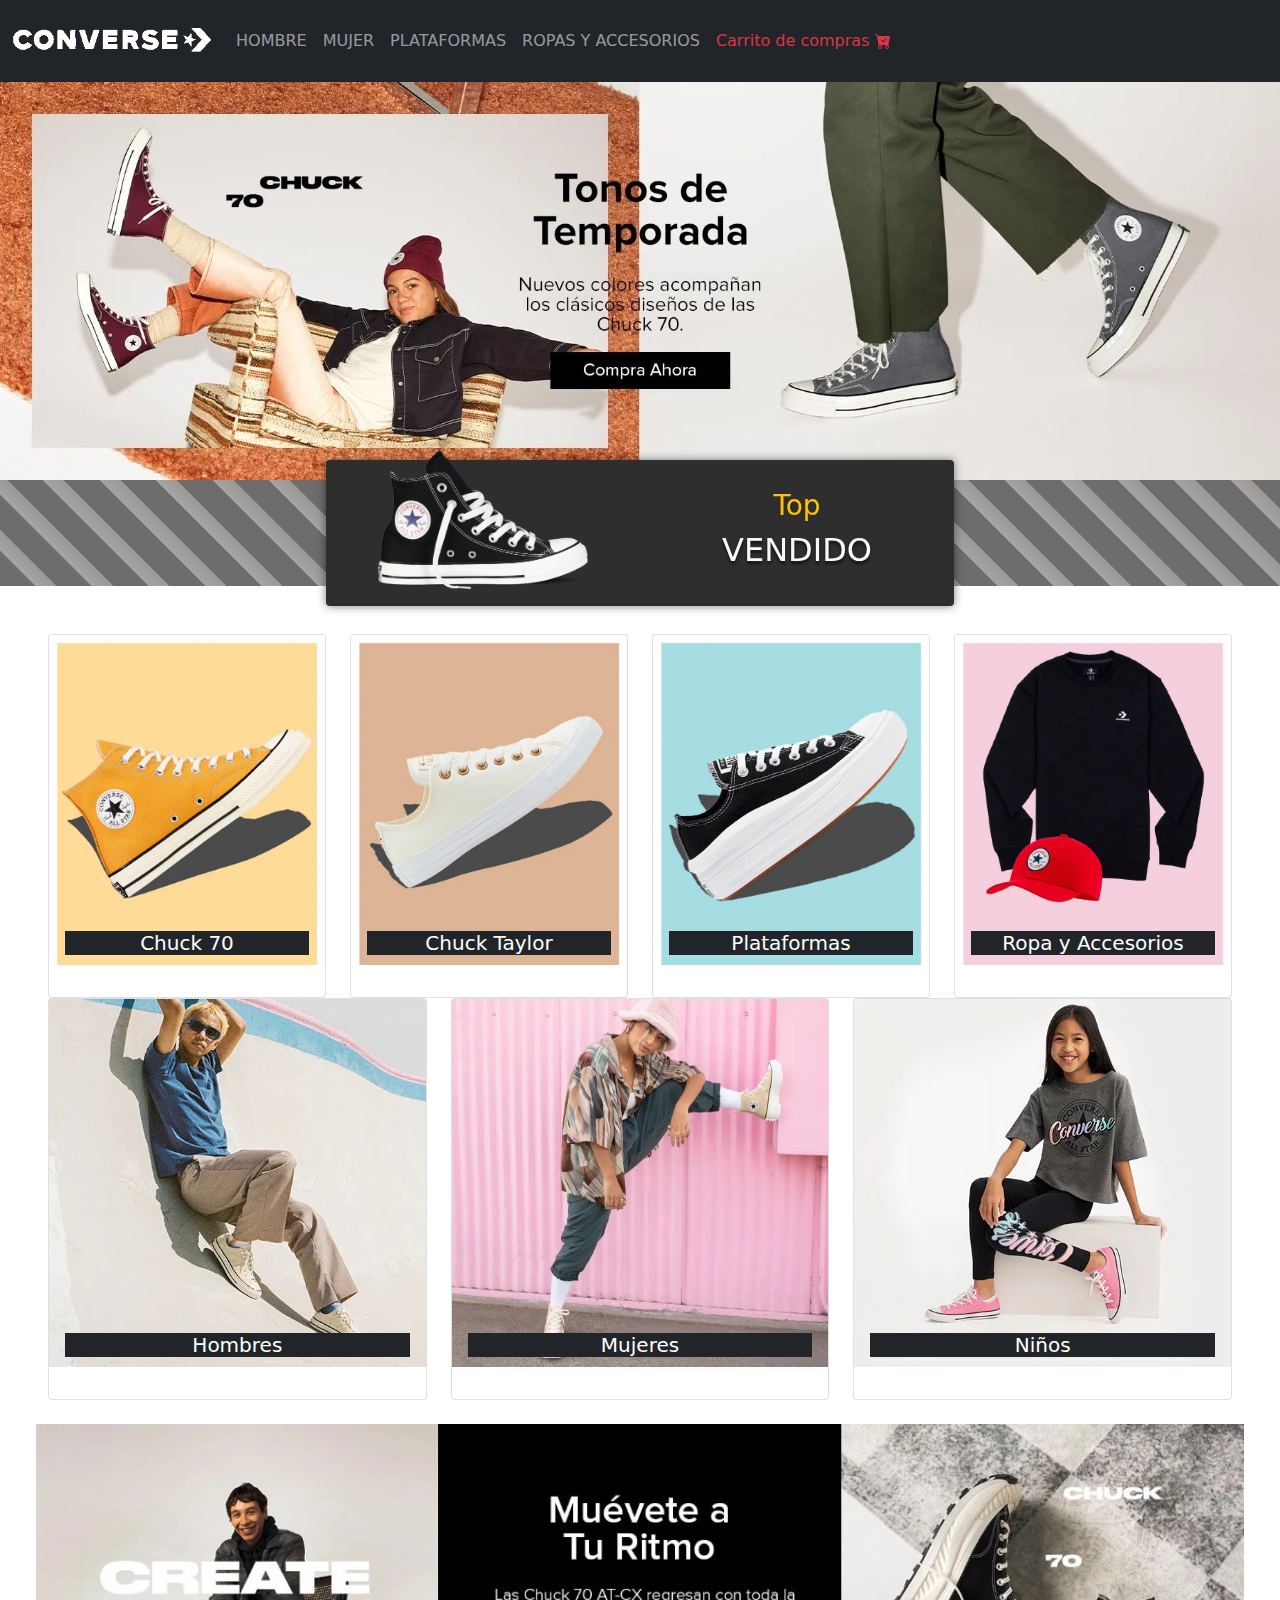
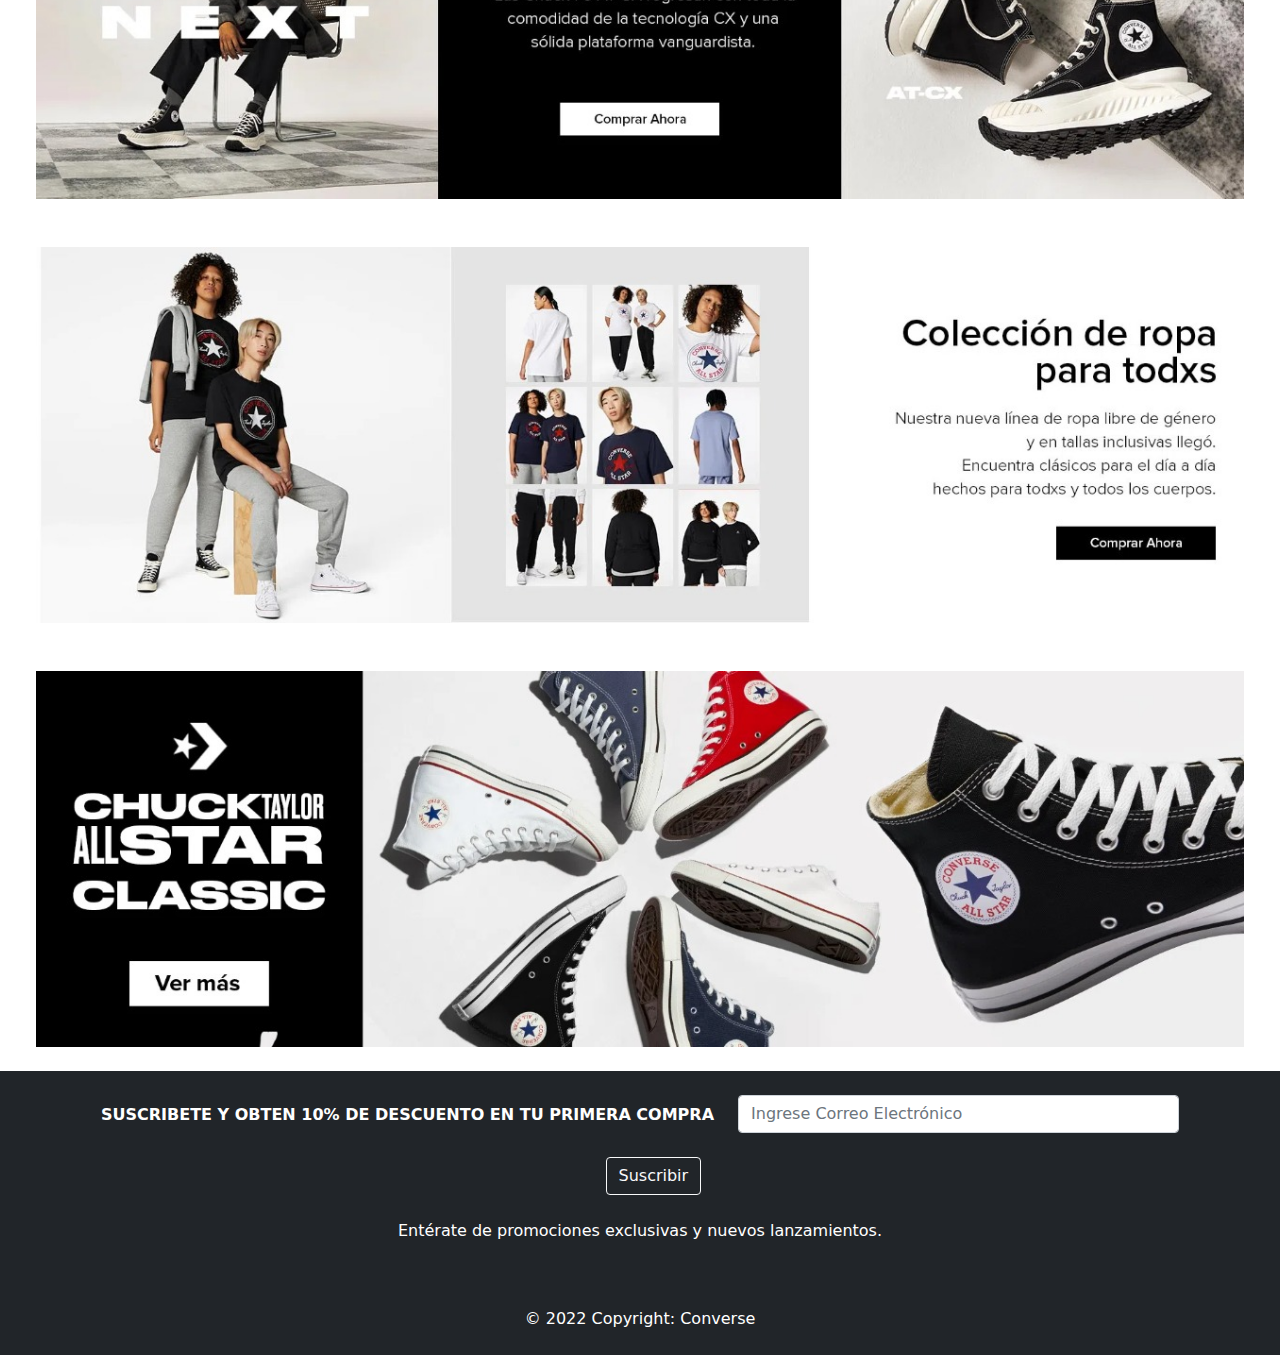
<file: index.html>
<!doctype html>
<html lang="en">
  <head>
    <!-- Required meta tags -->
    <meta charset="utf-8">
    <meta name="viewport" content="width=device-width, initial-scale=1">

    <!-- Bootstrap CSS -->
    <!-- <link href="https://cdn.jsdelivr.net/npm/bootstrap@5.0.2/dist/css/bootstrap.min.css" rel="stylesheet" integrity="sha384-EVSTQN3/azprG1Anm3QDgpJLIm9Nao0Yz1ztcQTwFspd3yD65VohhpuuCOmLASjC" crossorigin="anonymous">
 -->
    <link rel="stylesheet" href="css/bootstrap.min.css">
    <link rel="stylesheet" href="css/main.css">
    <script src="js/correo.js"></script>
    
    <title>Converse Perú</title>
  </head>
  <body>
    <!-- navbar -->
    <nav class="navbar navbar-expand-sm navbar-dark bg-dark sticky-lg-top">
        <div class="container-fluid">
            <a href="index.html" class="navbar-brand">
                <img src="images/logo.png" alt="converse" width="200">
            </a>
            <button class="navbar-toggler" 
                    type="button"
                    data-bs-toggle="collapse"
                    data-bs-target="#navbarSupportedContent" 
                    aria-controls="navbarSupportedContent"
                    aria-expanded="false" 
                    aria-label="Toogle navigation">
                <span class="navbar-toggler-icon"></span>
            </button>
            <div class="collapse navbar-collapse" id="navbarSupportedContent">
                <ul class="navbar-nav ml-auto" >
                    <li class="navbar-item"><a href="zaphombre.html" class="nav-link" >HOMBRE</a></li>
                    <li class="navbar-item"><a href="zapmujer.html" class="nav-link" >MUJER</a></li>
                    <li class="navbar-item"><a href="plataformas.html" class="nav-link" >PLATAFORMAS</a></li>
                    <li class="navbar-item"><a href="ropaaccesorio.html" class="nav-link" >ROPAS Y ACCESORIOS</a></li>
                    <li class="navbar-item"><a href="#" onclick="listado()" class="nav-link text-danger btn-hover" >Carrito de compras <svg xmlns="http://www.w3.org/2000/svg" 
                        width="16" height="16" fill="currentColor" class="bi bi-cart-check-fill" viewBox="0 0 16 16">
                        <path d="M.5 1a.5.5 0 0 0 0 1h1.11l.401 1.607 1.498 7.985A.5.5 0 0 0 4 12h1a2 2 0 1 0 0 4 2 2 0 0 0 0-4h7a2 2 0 1 0 0 4 2 2 0 0 0 0-4h1a.5.5 0 0 0 .491-.408l1.5-8A.5.5 0 0 0 14.5 3H2.89l-.405-1.621A.5.5 0 0 0 2 1H.5zM6 14a1 1 0 1 1-2 0 1 1 0 0 1 2 0zm7 0a1 1 0 1 1-2 0 1 1 0 0 1 2 0zm-1.646-7.646-3 3a.5.5 0 0 1-.708 0l-1.5-1.5a.5.5 0 1 1 .708-.708L8 8.293l2.646-2.647a.5.5 0 0 1 .708.708z"/>
                    </svg></a></li>
                </ul>
            </div>
        </div>
    </nav>
    <!-- carrousel -->
    <div id="carouselExampleSlidesOnly" class="carousel slide" data-bs-ride="carousel">
        <div class="carousel-inner">
            <div class="carousel-item active">
                <img src="images/bg2.jpeg" alt="" class="d-block w-100">
            </div>
            <div class="carousel-item">
                <img src="images/bg4.jpeg" alt="" class="d-block w-100">
            </div>
            <div class="carousel-item">
                <img src="images/bg3.jpeg" alt="" class="d-block w-100">
            </div>
        </div>
    </div>
    <!-- container-top-ventas -->
    <div id="container-top-ventas" class="container-fluid">
        <div id="top-ventas" class="container w-50 pl-5 rounded">
            <div class="row align-items-center" id="items">
                <div class="col-sm p-3">
                    <a href="#items"><img src="images/ribbon2.png" id="img-zoom"class="w-75 mx-auto d-block" alt=""></a>
                </div>
                <div class="col-sm p-3 text-light text-center">
                    <a href="#items" class="nav-link">
                        <p class="text-warning h3 ">Top</p>
                        <h4 class="h2 text-shadow text-light">VENDIDO</h4>
                    </a>
                </div>
            </div>

        </div>
    </div>
    <!-- separador top ventas -->
    
    <!-- secciones top-vendidos -->
    <div id="">
        <div class="container-fluid align-items-center px-5">
            <div class="row">
                <!-- <h3 class="text-left pb-3 h1">Top Ventas</h3> -->
            </div>
            <div class="row pt-5">
                <div class="col">
                    <div class="card">
                        <a href="chuck70.html"><img src="images/img1.jpeg" class="card-img-top" alt="..."></a>
                        
                        <div class="card-body">
                        <h5 class="card-title text-align-top bg-dark text-white">Chuck 70</h5>
                        </div>        
                    </div>
                </div>
                <div class="col">
                    <div class="card">
                        <a href="chucktaylor.html"><img src="images/img2.jpeg" class="card-img-top" alt="..."></a>
                        <div class="card-body">
                          <h5 class="card-title text-align-top bg-dark text-white">Chuck Taylor</h5>
                        </div>
                      </div>
                </div>
                <div class="col">
                    <div class="card">
                        <a href="plataformas.html"><img src="images/img3.jpeg" class="card-img-top" alt="..."></a>
                        <div class="card-body">
                          <h5 class="card-title text-align-top bg-dark text-white">Plataformas</h5>
                        </div>
                      </div>
                </div>
                <div class="col">
                    <div class="card">
                        <a href="ropaaccesorio.html"><img src="images/img4.jpeg" class="card-img-top" alt="..."></a>
                        <div class="card-body">
                          <h5 class="card-title text-align-top bg-dark text-white">Ropa y Accesorios</h5>
                        </div>
                      </div>
                </div>
            </div>
        </div>
    </div>
    
    <!-- secciones man-woman-child -->
    <div id="items">
        <div class="container-fluid align-items-center px-5 ">
            <div class="row">
                <div class="col-sm">
                    <div class="card">
                        <a href="zaphombre.html"><img src="images/man.jpeg" class="card-img-top" alt="..."></a>
                        <div class="card-body">
                          <h5 class="card-title text-align-top bg-dark text-white">Hombres</h5>
                        </div>
                      </div>
                </div>
                <div class="col-sm">
                    <div class="card">
                        <a href="zapmujer.html"><img src="images/woman.jpeg" class="card-img-top" alt="..."></a>
                        <div class="card-body">
                          <h5 class="card-title text-align-top bg-dark text-white">Mujeres</h5>
                        </div>
                      </div>
                </div>
                <div class="col-sm">
                    <div class="card">
                        <a href="ropaaccesorio.html"><img src="images/child.jpeg" class="card-img-top" alt="..."></a>
                        <div class="card-body">
                          <h5 class="card-title text-align-top bg-dark text-white">Niños</h5>
                        </div>
                      </div>
                </div>
            </div>
        </div>
    </div>

    <!-- tonos de temporada -->
    <div class="container-fluid">
        <img class="w-100 p-4" src="images/bg4.jpeg" alt="">
    </div>
    <!-- estilo con altura -->
    <div class="container-fluid">
        <img class="w-100 p-4" src="images/bg5.jpeg" alt="">
    </div>
    <div class="container-fluid">
        <img class="w-100 p-4" src="images/bg6.jpeg" alt="">
    </div>
    
    <!-- footer -->
    <!-- Footer -->
    <footer class="bg-dark text-center text-white">
        <!-- Grid container -->
        <div class="container p-4">
        
    
        <!-- Section: Form -->
        <section class="">
            <form action="#">
            <!--Grid row-->
            <div class="row d-flex justify-content-center">
                <!--Grid column-->
                <div class="col-auto">
                <p class="pt-2">
                    <strong>SUSCRIBETE Y OBTEN 10% DE DESCUENTO EN TU PRIMERA COMPRA</strong>
                </p>
                </div>
                <!--Grid column-->
    
                <!--Grid column-->
                <div class="col-md-5 col-12">
                <!-- Email input -->
                <div class="form-outline form-white mb-4">
                    <input type="email" id="txtEmail" placeholder="Ingrese Correo Electrónico" class="form-control" required/>
                </div>
                </div>
                <!--Grid column-->
                <div class="col-md-1">
                    <!-- Submit button -->
                    <button type="submit" class="btn btn-outline-light mb-4" id="btnEmail" onclick="suscribir()">
                        Suscribir
                    </button>
                </div>
                <!--Grid column-->
                
                <!--Grid column-->
            </div>
            <!--Grid row-->
            </form>
        </section>
        <!-- Section: Form -->
    
        <!-- Section: Text -->
        <section class="mb-2">
            <p>
                Entérate de promociones exclusivas y nuevos lanzamientos.
            </p>
        </section>
        </div>
        <!-- Grid container -->
    
        <!-- Copyright -->
        <div class="text-center p-3 bg-dark">
        <a class="text-white nav-link" href="index.html">© 2022 Copyright: Converse</a>
        </div>
        <!-- Copyright -->
    </footer>
    <!-- Footer -->
    <script src="js/js1.js"></script>
    <script src="js/correo.js"></script>
    <script src="js/popper.min.js"></script>
    <script src="js/bootstrap.min.js"></script>
    <!-- Option 1: Bootstrap Bundle with Popper -->
    <!-- <script src="https://cdn.jsdelivr.net/npm/bootstrap@5.0.2/dist/js/bootstrap.bundle.min.js" integrity="sha384-MrcW6ZMFYlzcLA8Nl+NtUVF0sA7MsXsP1UyJoMp4YLEuNSfAP+JcXn/tWtIaxVXM" crossorigin="anonymous"></script>
 -->
    
  </body>
</html>
</file>
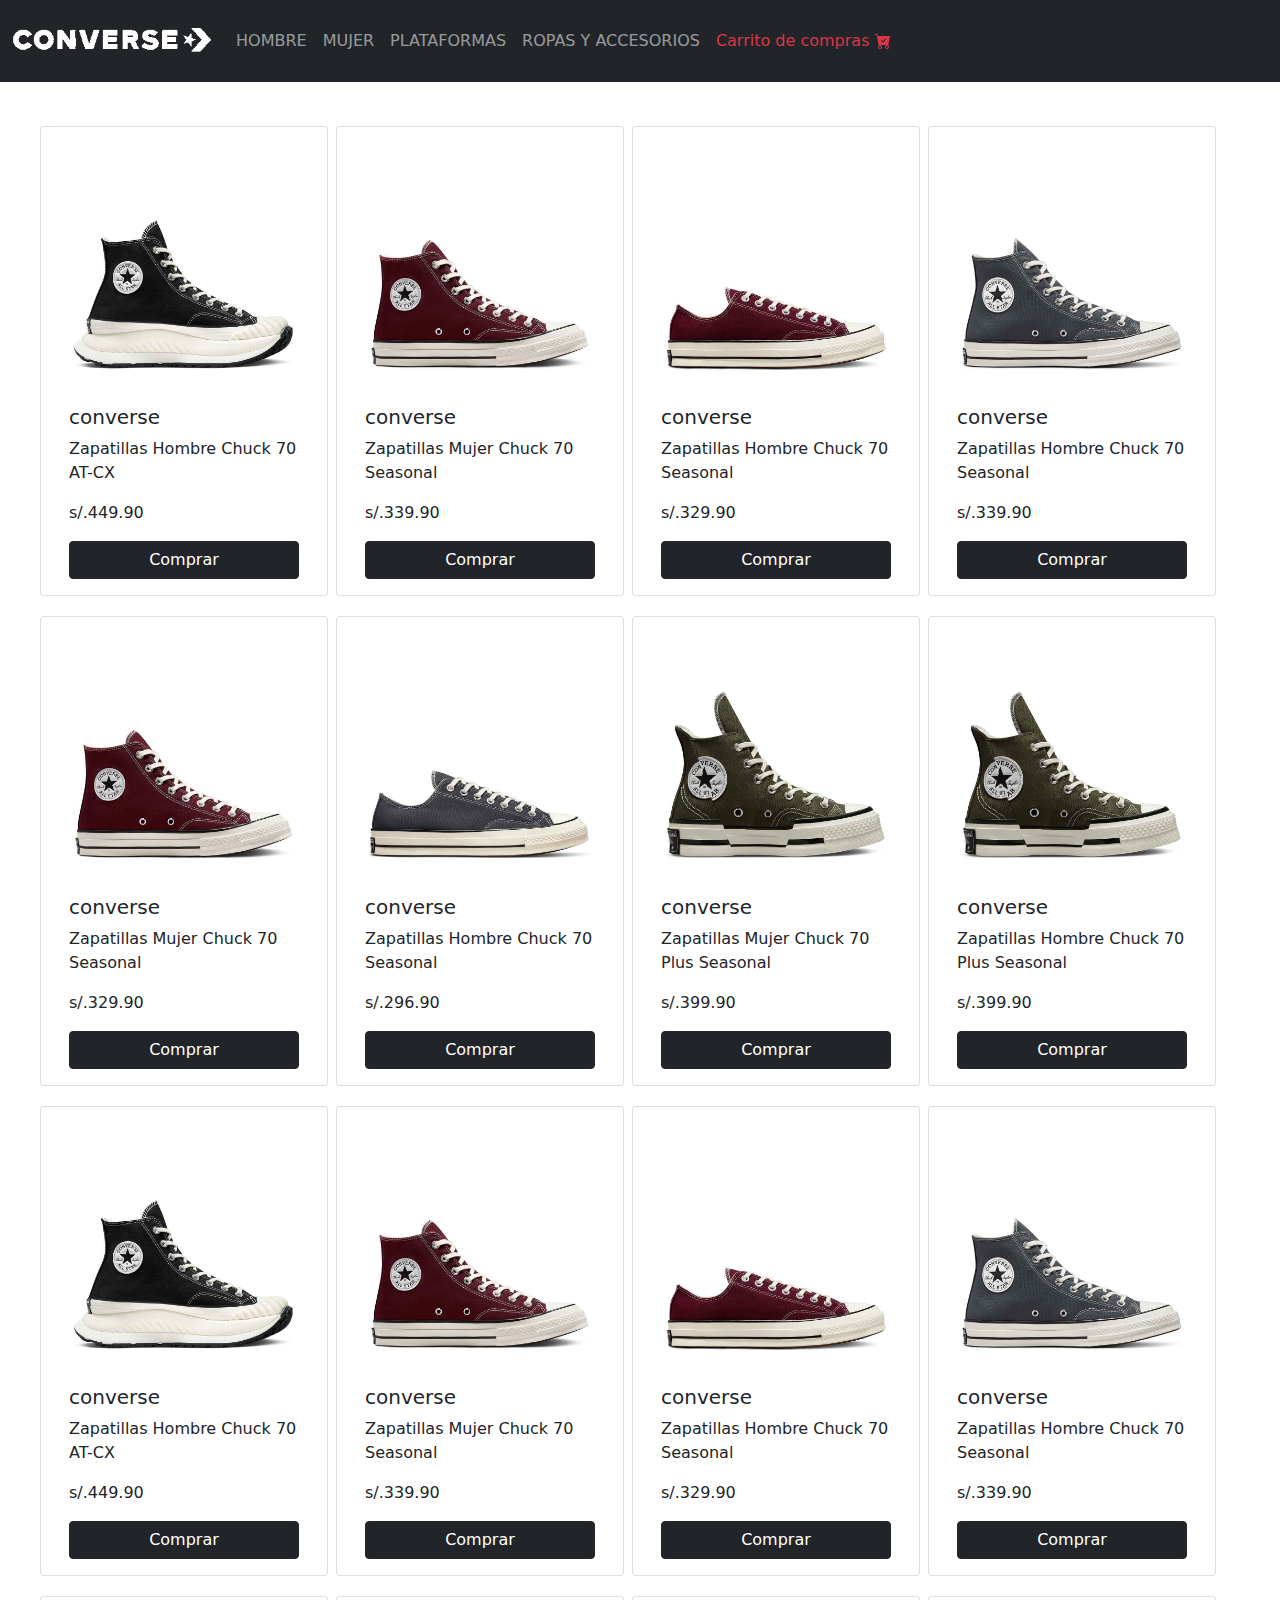
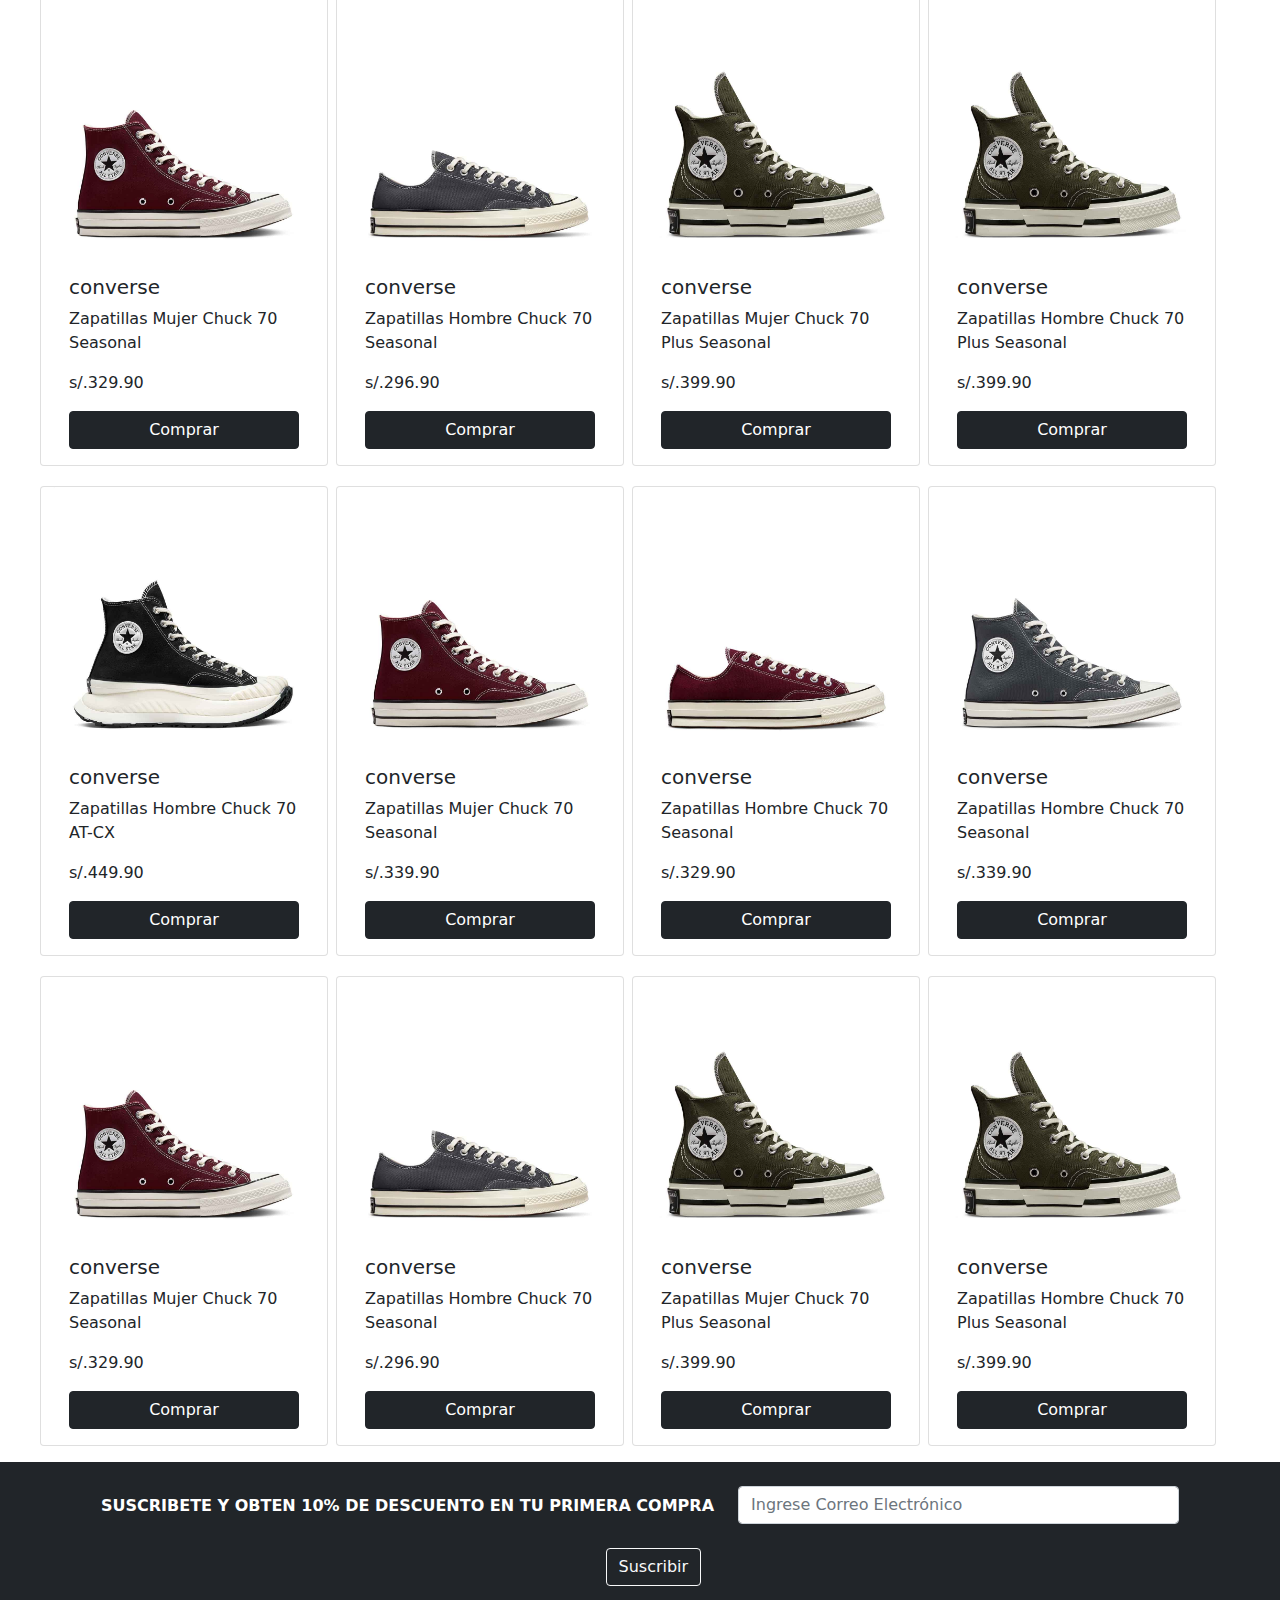
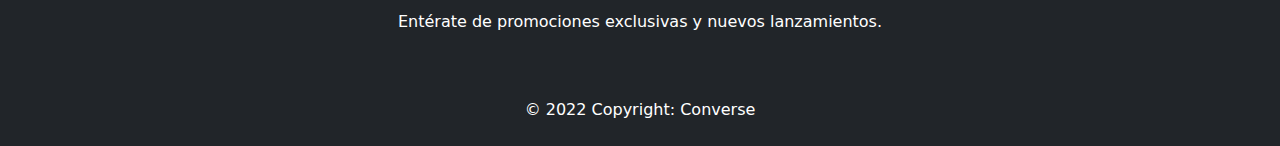
<file: chuck70.html>
<!DOCTYPE html>
<html lang="en">
<head>
    <meta charset="UTF-8">
    <meta http-equiv="X-UA-Compatible" content="IE=edge">
    <meta name="viewport" content="width=device-width, initial-scale=1.0">
    <title>Document</title>
    <!-- links -->
    <link rel="stylesheet" href="css/bootstrap.min.css">
    <link rel="stylesheet" href="css/main.css">
    <script src="js/correo.js"></script>
    <script src="js/datos.js"></script>
    <!-- fin links -->
</head>
<body>
    <nav class="navbar navbar-expand-sm navbar-dark bg-dark sticky-lg-top">
        <div class="container-fluid">
            <a href="index.html" class="navbar-brand">
                <img src="images/logo.png" alt="converse" width="200">
            </a>
            <button class="navbar-toggler" 
                    type="button"
                    data-bs-toggle="collapse"
                    data-bs-target="#navbarSupportedContent" 
                    aria-controls="navbarSupportedContent"
                    aria-expanded="false" 
                    aria-label="Toogle navigation">
                <span class="navbar-toggler-icon"></span>
            </button>
            <div class="collapse navbar-collapse" id="navbarSupportedContent">
                <ul class="navbar-nav ml-auto" >
                    <li class="navbar-item"><a href="zaphombre.html" class="nav-link" >HOMBRE</a></li>
                    <li class="navbar-item"><a href="zapmujer.html" class="nav-link" >MUJER</a></li>
                    <li class="navbar-item"><a href="plataformas.html" class="nav-link" >PLATAFORMAS</a></li>
                    <li class="navbar-item"><a href="ropaaccesorio.html" class="nav-link" >ROPAS Y ACCESORIOS</a></li>
                    <li class="navbar-item"><a href="#" onclick="listado()" class="nav-link text-danger btn-hover" >Carrito de compras <svg xmlns="http://www.w3.org/2000/svg" width="16" height="16" fill="currentColor" class="bi bi-cart-check-fill" viewBox="0 0 16 16">
                        <path d="M.5 1a.5.5 0 0 0 0 1h1.11l.401 1.607 1.498 7.985A.5.5 0 0 0 4 12h1a2 2 0 1 0 0 4 2 2 0 0 0 0-4h7a2 2 0 1 0 0 4 2 2 0 0 0 0-4h1a.5.5 0 0 0 .491-.408l1.5-8A.5.5 0 0 0 14.5 3H2.89l-.405-1.621A.5.5 0 0 0 2 1H.5zM6 14a1 1 0 1 1-2 0 1 1 0 0 1 2 0zm7 0a1 1 0 1 1-2 0 1 1 0 0 1 2 0zm-1.646-7.646-3 3a.5.5 0 0 1-.708 0l-1.5-1.5a.5.5 0 1 1 .708-.708L8 8.293l2.646-2.647a.5.5 0 0 1 .708.708z"/>
                    </svg></a></li>
                </ul>
            </div>
        </div>
    </nav>
    <!-- cards -->
    
    <div id="items">
        <div class="container-fluid align-items-center px-5">
            <div class="row">
                <h3 class="text-center pb-3 pt-3 h1"></h3>
            </div>
            <div class="row" id="data-output">
                
            </div>
        </div>
    </div>
    <!-- Footer -->
    <footer class="bg-dark text-center text-white">
        <!-- Grid container -->
        <div class="container p-4">
        
    
        <!-- Section: Form -->
        <section class="">
            <form action="">
            <!--Grid row-->
                <div class="row d-flex justify-content-center">
                    <!--Grid column-->
                    <div class="col-auto">
                    <p class="pt-2">
                        <strong>SUSCRIBETE Y OBTEN 10% DE DESCUENTO EN TU PRIMERA COMPRA</strong>
                    </p>
                    </div>
                    <!--Grid column-->
        
                    <!--Grid column-->
                    <div class="col-md-5 col-12">
                    <!-- Email input -->
                    <div class="form-outline form-white mb-4">
                        <input type="email" id="txtEmail" placeholder="Ingrese Correo Electrónico" class="form-control" required />
                    </div>
                    </div>
                    <!--Grid column-->
                    <div class="col-md-1">
                        <!-- Submit button -->
                        <button type="submit" class="btn btn-outline-light mb-4" id="btnEmail" onclick="suscribir()">
                            Suscribir
                        </button>
                </div>
                <!--Grid column-->
                
                <!--Grid column-->
            </div>
            <!--Grid row-->
            </form>
        </section>
        <!-- Section: Form -->
    
        <!-- Section: Text -->
        <section class="mb-2">
            <p>
                Entérate de promociones exclusivas y nuevos lanzamientos.
            </p>
        </section>
        </div>
        <!-- Grid container -->
    
        <!-- Copyright -->
        <div class="text-center p-3 bg-dark">
        <a class="text-white nav-link" href="index.html">© 2022 Copyright: Converse</a>
        </div>
        <!-- Copyright -->
    </footer>
    <script src="js/js1.js"></script>
    <script src="js/correo.js"></script>
    <script src="js/datos.js"></script>
    <script src="js/popper.min.js"></script>
    <script src="js/bootstrap.min.js"></script>
</body>
</html>
</file>
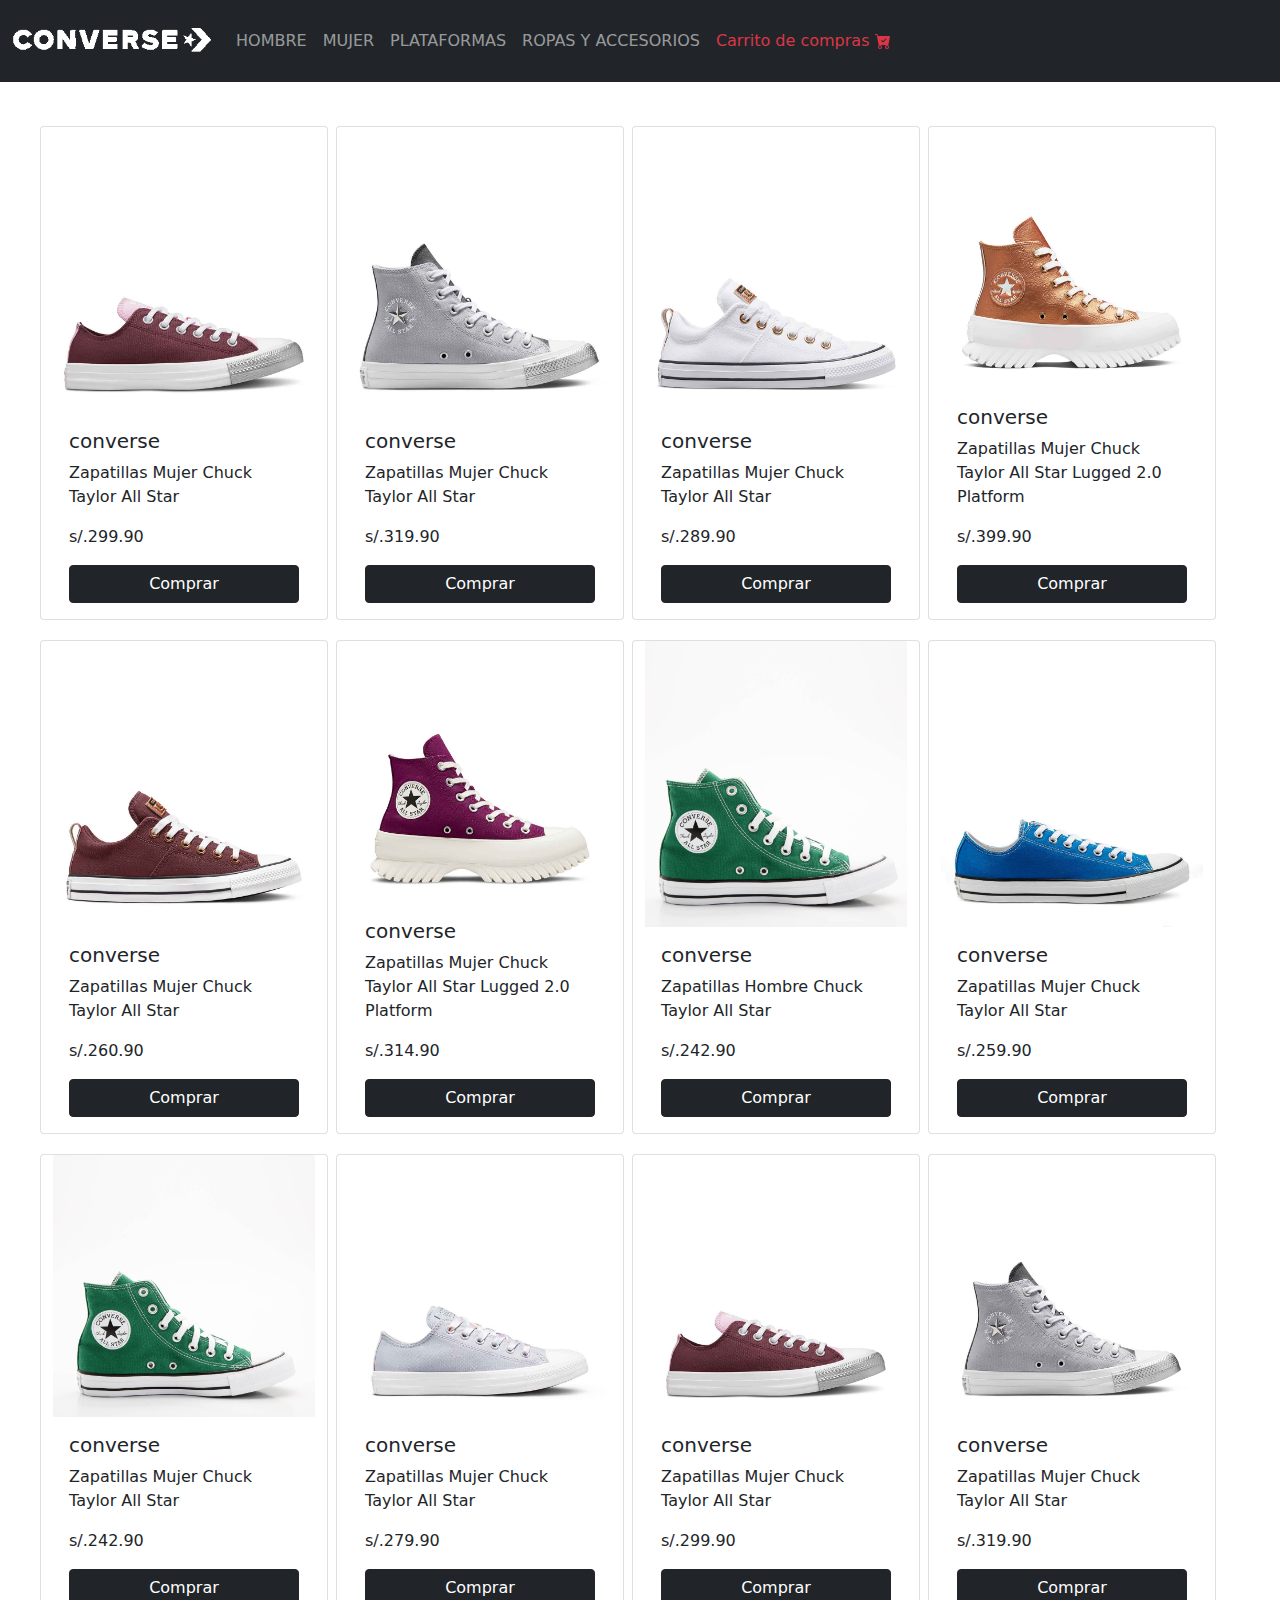
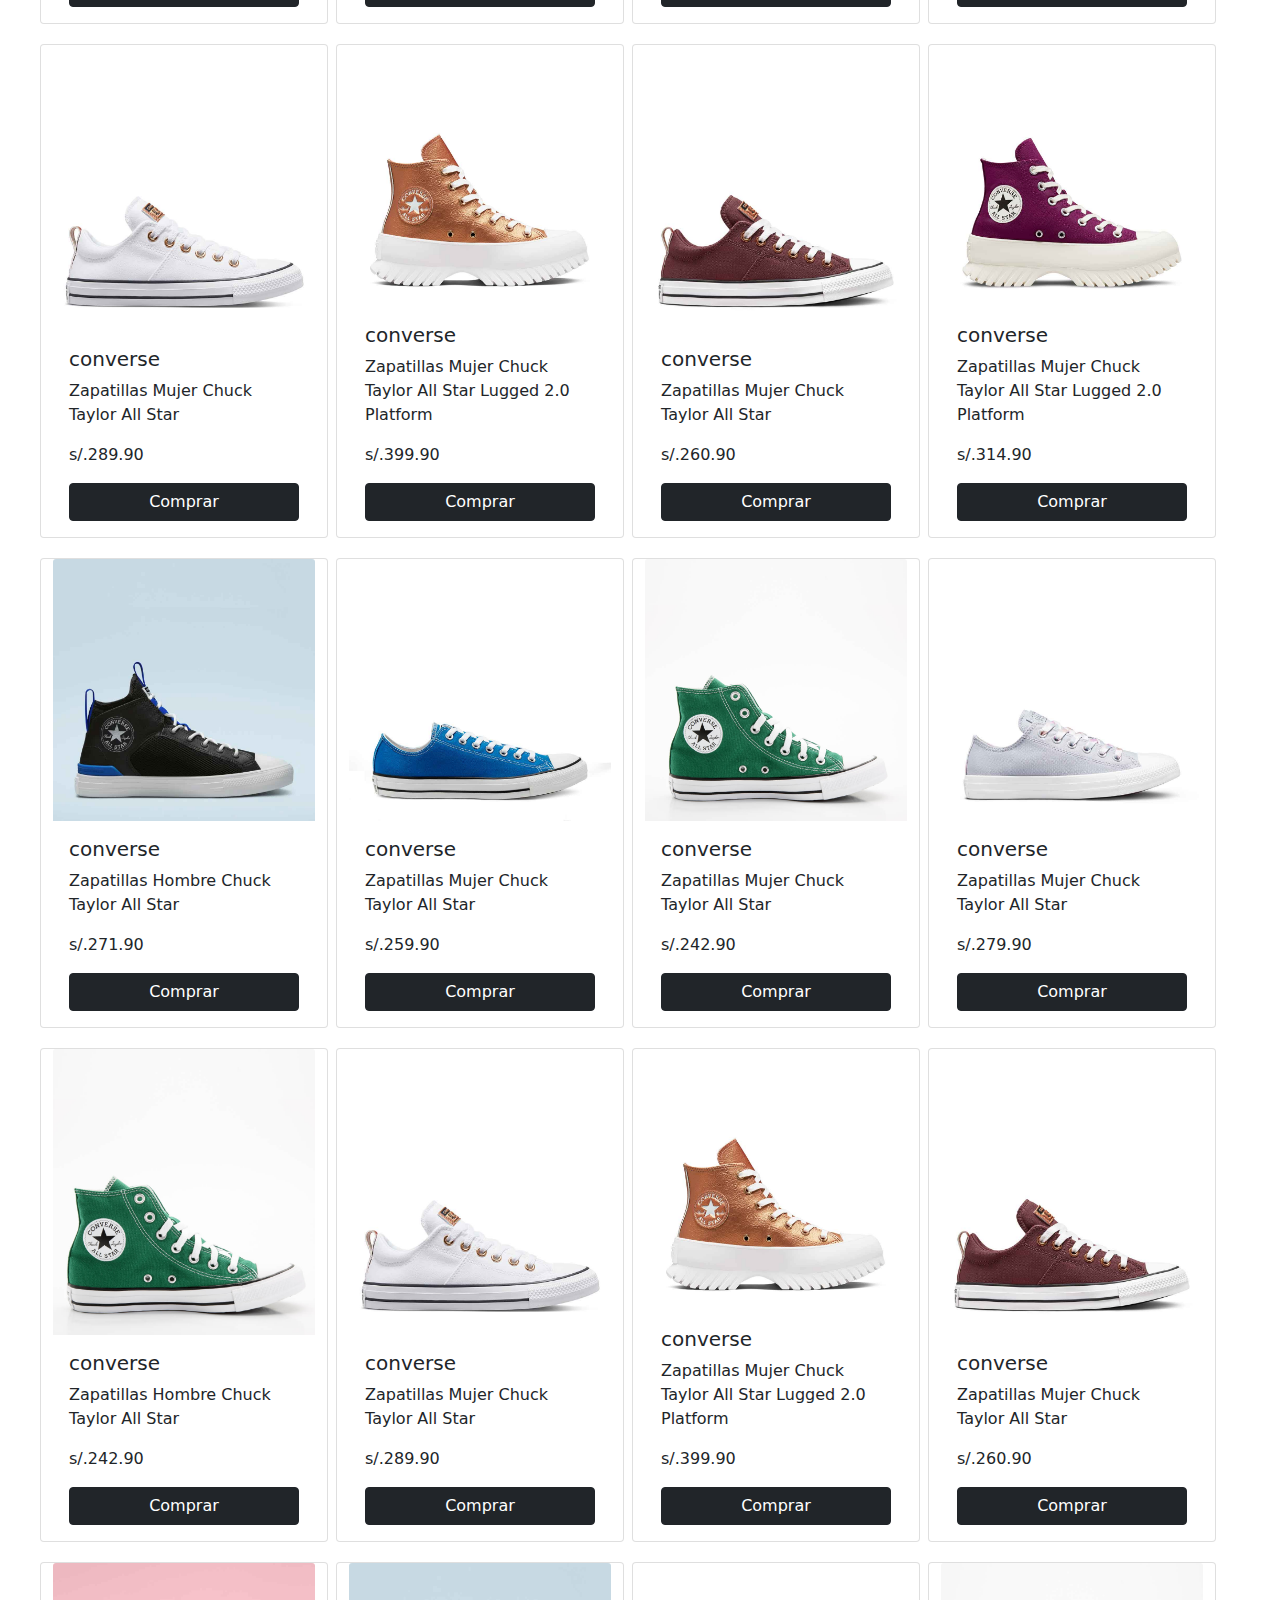
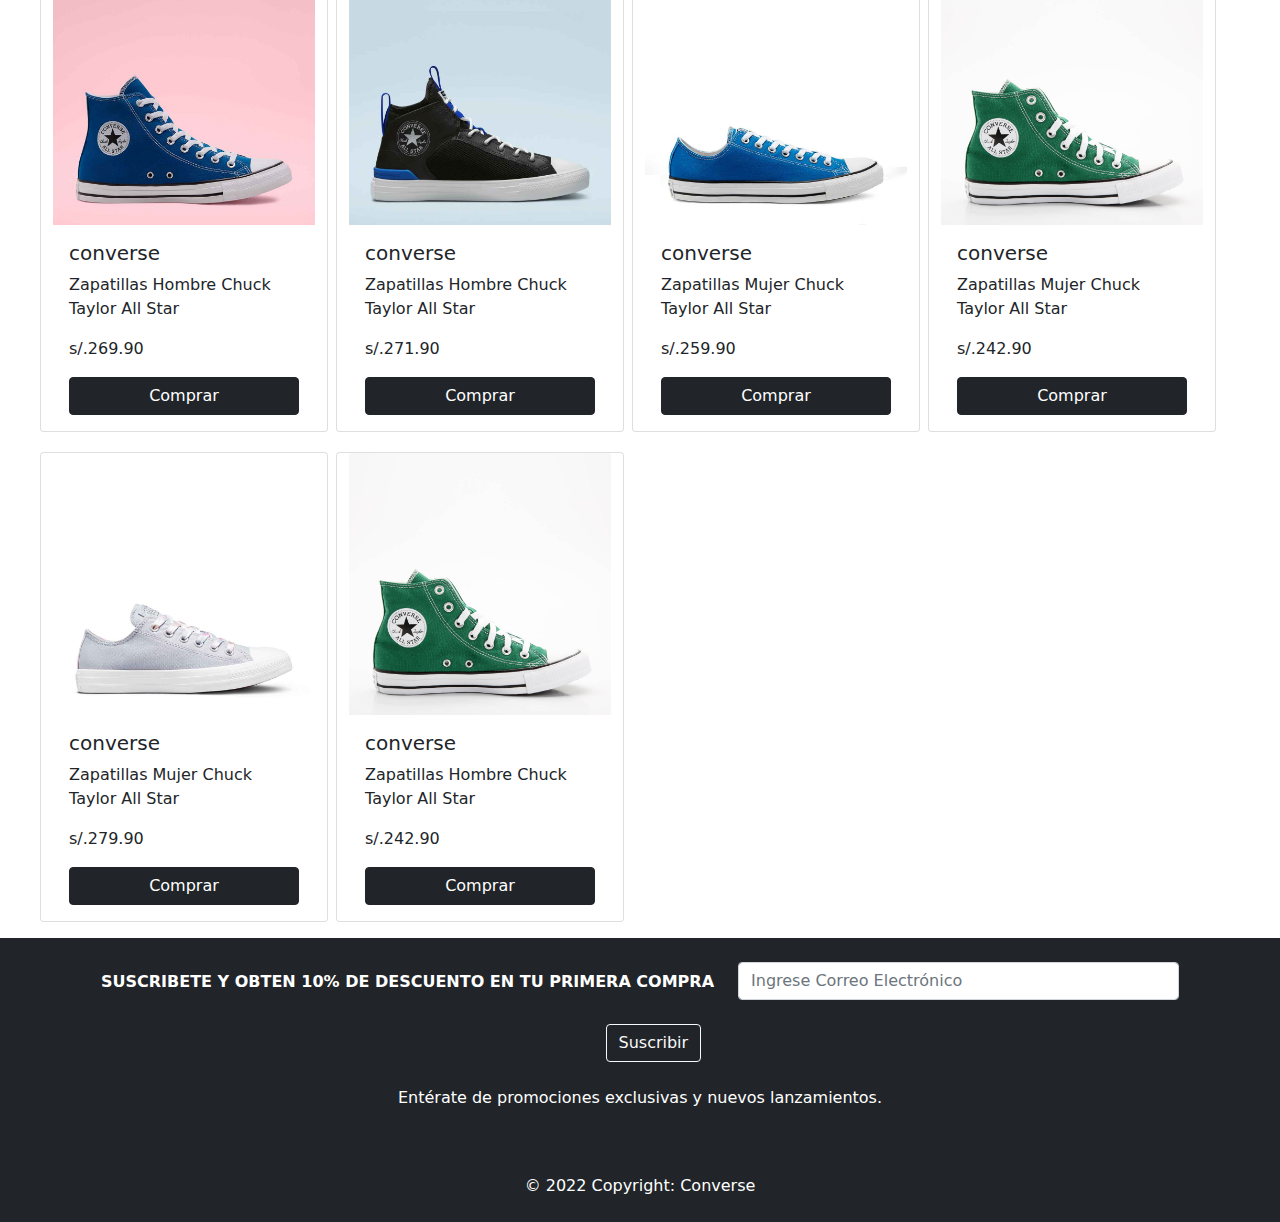
<file: chucktaylor.html>
<!DOCTYPE html>
<html lang="en">
<head>
    <meta charset="UTF-8">
    <meta http-equiv="X-UA-Compatible" content="IE=edge">
    <meta name="viewport" content="width=device-width, initial-scale=1.0">
    <title>Document</title>
    <!-- links -->
    <link rel="stylesheet" href="css/bootstrap.min.css">
    <link rel="stylesheet" href="css/main.css">
    <script src="js/correo.js"></script>
    <script src="js/datostaylor.js"></script>
    <!-- fin links -->
</head>
<body>
    <nav class="navbar navbar-expand-sm navbar-dark bg-dark sticky-lg-top">
        <div class="container-fluid">
            <a href="index.html" class="navbar-brand">
                <img src="images/logo.png" alt="converse" width="200">
            </a>
            <button class="navbar-toggler" 
                    type="button"
                    data-bs-toggle="collapse"
                    data-bs-target="#navbarSupportedContent" 
                    aria-controls="navbarSupportedContent"
                    aria-expanded="false" 
                    aria-label="Toogle navigation">
                <span class="navbar-toggler-icon"></span>
            </button>
            <div class="collapse navbar-collapse" id="navbarSupportedContent">
                <ul class="navbar-nav ml-auto" >
                    <li class="navbar-item"><a href="zaphombre.html" class="nav-link" >HOMBRE</a></li>
                    <li class="navbar-item"><a href="zapmujer.html" class="nav-link" >MUJER</a></li>
                    <li class="navbar-item"><a href="plataformas.html" class="nav-link" >PLATAFORMAS</a></li>
                    <li class="navbar-item"><a href="ropaaccesorio.html" class="nav-link" >ROPAS Y ACCESORIOS</a></li>
                    <li class="navbar-item"><a href="#" onclick="listado()" class="nav-link text-danger btn-hover" >Carrito de compras <svg xmlns="http://www.w3.org/2000/svg" width="16" height="16" fill="currentColor" class="bi bi-cart-check-fill" viewBox="0 0 16 16">
                        <path d="M.5 1a.5.5 0 0 0 0 1h1.11l.401 1.607 1.498 7.985A.5.5 0 0 0 4 12h1a2 2 0 1 0 0 4 2 2 0 0 0 0-4h7a2 2 0 1 0 0 4 2 2 0 0 0 0-4h1a.5.5 0 0 0 .491-.408l1.5-8A.5.5 0 0 0 14.5 3H2.89l-.405-1.621A.5.5 0 0 0 2 1H.5zM6 14a1 1 0 1 1-2 0 1 1 0 0 1 2 0zm7 0a1 1 0 1 1-2 0 1 1 0 0 1 2 0zm-1.646-7.646-3 3a.5.5 0 0 1-.708 0l-1.5-1.5a.5.5 0 1 1 .708-.708L8 8.293l2.646-2.647a.5.5 0 0 1 .708.708z"/>
                    </svg></a></li>
                </ul>
            </div>
        </div>
    </nav>
    <!-- cards -->
    
    <div id="items">
        <div class="container-fluid align-items-center px-5">
            <div class="row">
                <h3 class="text-center pb-3 pt-3 h1"></h3>
            </div>
            <div class="row" id="data-output">
                
            </div>
        </div>
    </div>
    <!-- Footer -->
    <footer class="bg-dark text-center text-white">
        <!-- Grid container -->
        <div class="container p-4">
        
    
        <!-- Section: Form -->
        <section class="">
            <form action="">
            <!--Grid row-->
                <div class="row d-flex justify-content-center">
                    <!--Grid column-->
                    <div class="col-auto">
                    <p class="pt-2">
                        <strong>SUSCRIBETE Y OBTEN 10% DE DESCUENTO EN TU PRIMERA COMPRA</strong>
                    </p>
                    </div>
                    <!--Grid column-->
        
                    <!--Grid column-->
                    <div class="col-md-5 col-12">
                    <!-- Email input -->
                    <div class="form-outline form-white mb-4">
                        <input type="email" id="txtEmail" placeholder="Ingrese Correo Electrónico" class="form-control" required />
                    </div>
                    </div>
                    <!--Grid column-->
                    <div class="col-md-1">
                        <!-- Submit button -->
                        <button type="submit" class="btn btn-outline-light mb-4" id="btnEmail" onclick="suscribir()">
                            Suscribir
                        </button>
                </div>
                <!--Grid column-->
                
                <!--Grid column-->
            </div>
            <!--Grid row-->
            </form>
        </section>
        <!-- Section: Form -->
    
        <!-- Section: Text -->
        <section class="mb-2">
            <p>
                Entérate de promociones exclusivas y nuevos lanzamientos.
            </p>
        </section>
        </div>
        <!-- Grid container -->
    
        <!-- Copyright -->
        <div class="text-center p-3 bg-dark">
        <a class="text-white nav-link" href="index.html">© 2022 Copyright: Converse</a>
        </div>
        <!-- Copyright -->
    </footer>
    <script src="js/js1.js"></script>
    <script src="js/correo.js"></script>
    <script src="js/datostaylor.js"></script>
    <script src="js/popper.min.js"></script>
    <script src="js/bootstrap.min.js"></script>
</body>
</html>
</file>
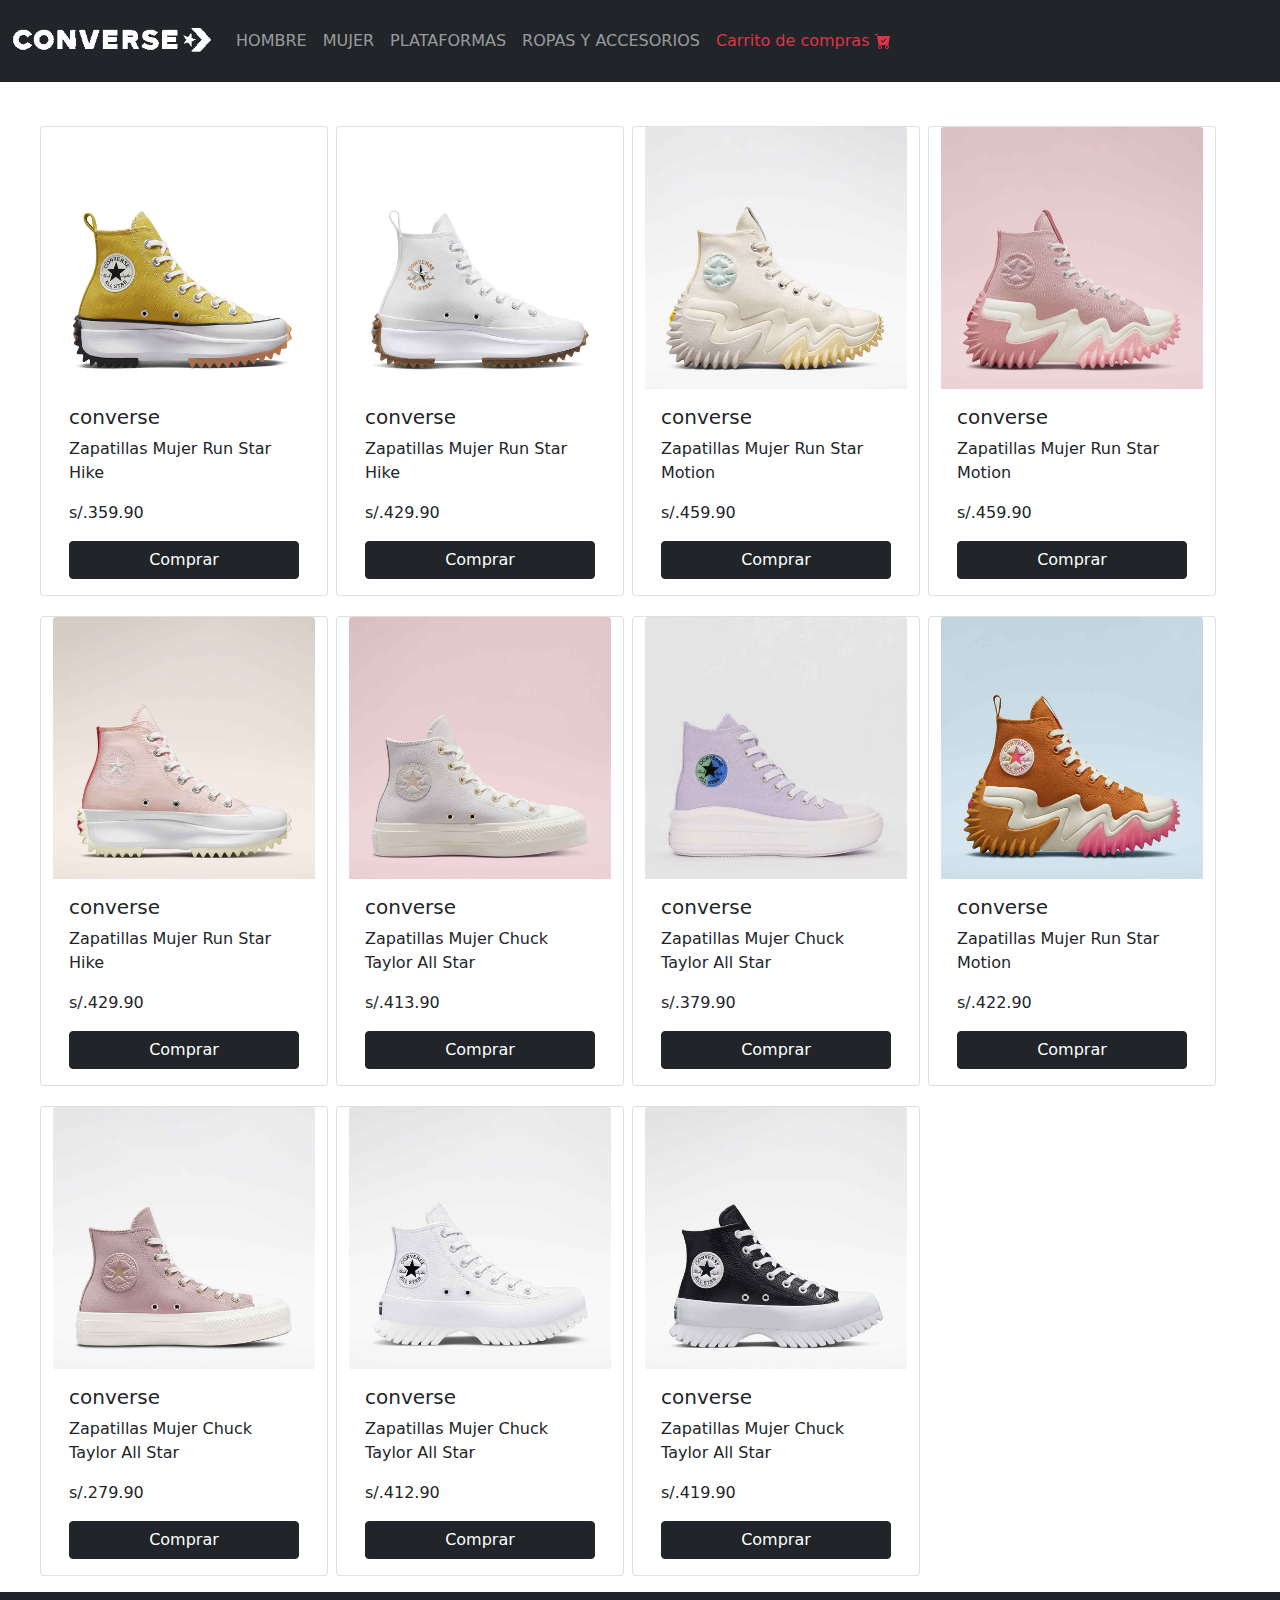
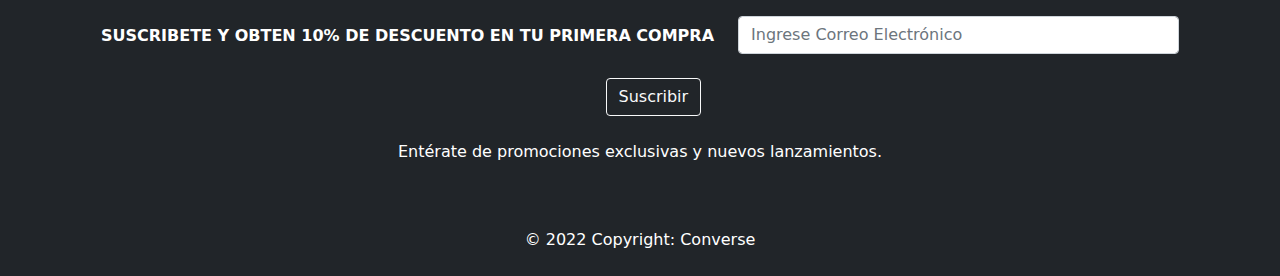
<file: plataformas.html>
<!DOCTYPE html>
<html lang="en">
<head>
    <meta charset="UTF-8">
    <meta http-equiv="X-UA-Compatible" content="IE=edge">
    <meta name="viewport" content="width=device-width, initial-scale=1.0">
    <title>Document</title>
    <!-- links -->
    <link rel="stylesheet" href="css/bootstrap.min.css">
    <link rel="stylesheet" href="css/main.css">
    <script src="js/correo.js"></script>
    <script src="js/datosplataforma.js"></script>
    <!-- fin links -->
</head>
<body>
    <nav class="navbar navbar-expand-sm navbar-dark bg-dark sticky-lg-top">
        <div class="container-fluid">
            <a href="index.html" class="navbar-brand">
                <img src="images/logo.png" alt="converse" width="200">
            </a>
            <button class="navbar-toggler" 
                    type="button"
                    data-bs-toggle="collapse"
                    data-bs-target="#navbarSupportedContent" 
                    aria-controls="navbarSupportedContent"
                    aria-expanded="false" 
                    aria-label="Toogle navigation">
                <span class="navbar-toggler-icon"></span>
            </button>
            <div class="collapse navbar-collapse" id="navbarSupportedContent">
                <ul class="navbar-nav ml-auto" >
                    <li class="navbar-item"><a href="zaphombre.html" class="nav-link" >HOMBRE</a></li>
                    <li class="navbar-item"><a href="zapmujer.html" class="nav-link" >MUJER</a></li>
                    <li class="navbar-item"><a href="plataformas.html" class="nav-link" >PLATAFORMAS</a></li>
                    <li class="navbar-item"><a href="ropaaccesorio.html" class="nav-link" >ROPAS Y ACCESORIOS</a></li>
                    <li class="navbar-item"><a href="#" onclick="listado()" class="nav-link text-danger btn-hover" >Carrito de compras <svg xmlns="http://www.w3.org/2000/svg" width="16" height="16" fill="currentColor" class="bi bi-cart-check-fill" viewBox="0 0 16 16">
                        <path d="M.5 1a.5.5 0 0 0 0 1h1.11l.401 1.607 1.498 7.985A.5.5 0 0 0 4 12h1a2 2 0 1 0 0 4 2 2 0 0 0 0-4h7a2 2 0 1 0 0 4 2 2 0 0 0 0-4h1a.5.5 0 0 0 .491-.408l1.5-8A.5.5 0 0 0 14.5 3H2.89l-.405-1.621A.5.5 0 0 0 2 1H.5zM6 14a1 1 0 1 1-2 0 1 1 0 0 1 2 0zm7 0a1 1 0 1 1-2 0 1 1 0 0 1 2 0zm-1.646-7.646-3 3a.5.5 0 0 1-.708 0l-1.5-1.5a.5.5 0 1 1 .708-.708L8 8.293l2.646-2.647a.5.5 0 0 1 .708.708z"/>
                    </svg></a></li>
                </ul>
            </div>
        </div>
    </nav>
    <!-- cards -->
    
    <div id="items">
        <div class="container-fluid align-items-center px-5">
            <div class="row">
                <h3 class="text-center pb-3 pt-3 h1"></h3>
            </div>
            <div class="row" id="data-output">
                
            </div>
        </div>
    </div>
    <!-- Footer -->
    <footer class="bg-dark text-center text-white">
        <!-- Grid container -->
        <div class="container p-4">
        
    
        <!-- Section: Form -->
        <section class="">
            <form action="">
            <!--Grid row-->
                <div class="row d-flex justify-content-center">
                    <!--Grid column-->
                    <div class="col-auto">
                    <p class="pt-2">
                        <strong>SUSCRIBETE Y OBTEN 10% DE DESCUENTO EN TU PRIMERA COMPRA</strong>
                    </p>
                    </div>
                    <!--Grid column-->
        
                    <!--Grid column-->
                    <div class="col-md-5 col-12">
                    <!-- Email input -->
                    <div class="form-outline form-white mb-4">
                        <input type="email" id="txtEmail" placeholder="Ingrese Correo Electrónico" class="form-control" required />
                    </div>
                    </div>
                    <!--Grid column-->
                    <div class="col-md-1">
                        <!-- Submit button -->
                        <button type="submit" class="btn btn-outline-light mb-4" id="btnEmail" onclick="suscribir()">
                            Suscribir
                        </button>
                </div>
                <!--Grid column-->
                
                <!--Grid column-->
            </div>
            <!--Grid row-->
            </form>
        </section>
        <!-- Section: Form -->
    
        <!-- Section: Text -->
        <section class="mb-2">
            <p>
                Entérate de promociones exclusivas y nuevos lanzamientos.
            </p>
        </section>
        </div>
        <!-- Grid container -->
        
        <!-- Copyright -->
        <div class="text-center p-3 bg-dark">
        <a class="text-white nav-link" href="index.html">© 2022 Copyright: Converse</a>
        </div>
        <!-- Copyright -->
    </footer>
    <script src="js/js1.js"></script>
    <script src="js/correo.js"></script>
    <script src="js/datosplataforma.js"></script>
    <script src="js/popper.min.js"></script>
    <script src="js/bootstrap.min.js"></script>
</body>
</html>
</file>
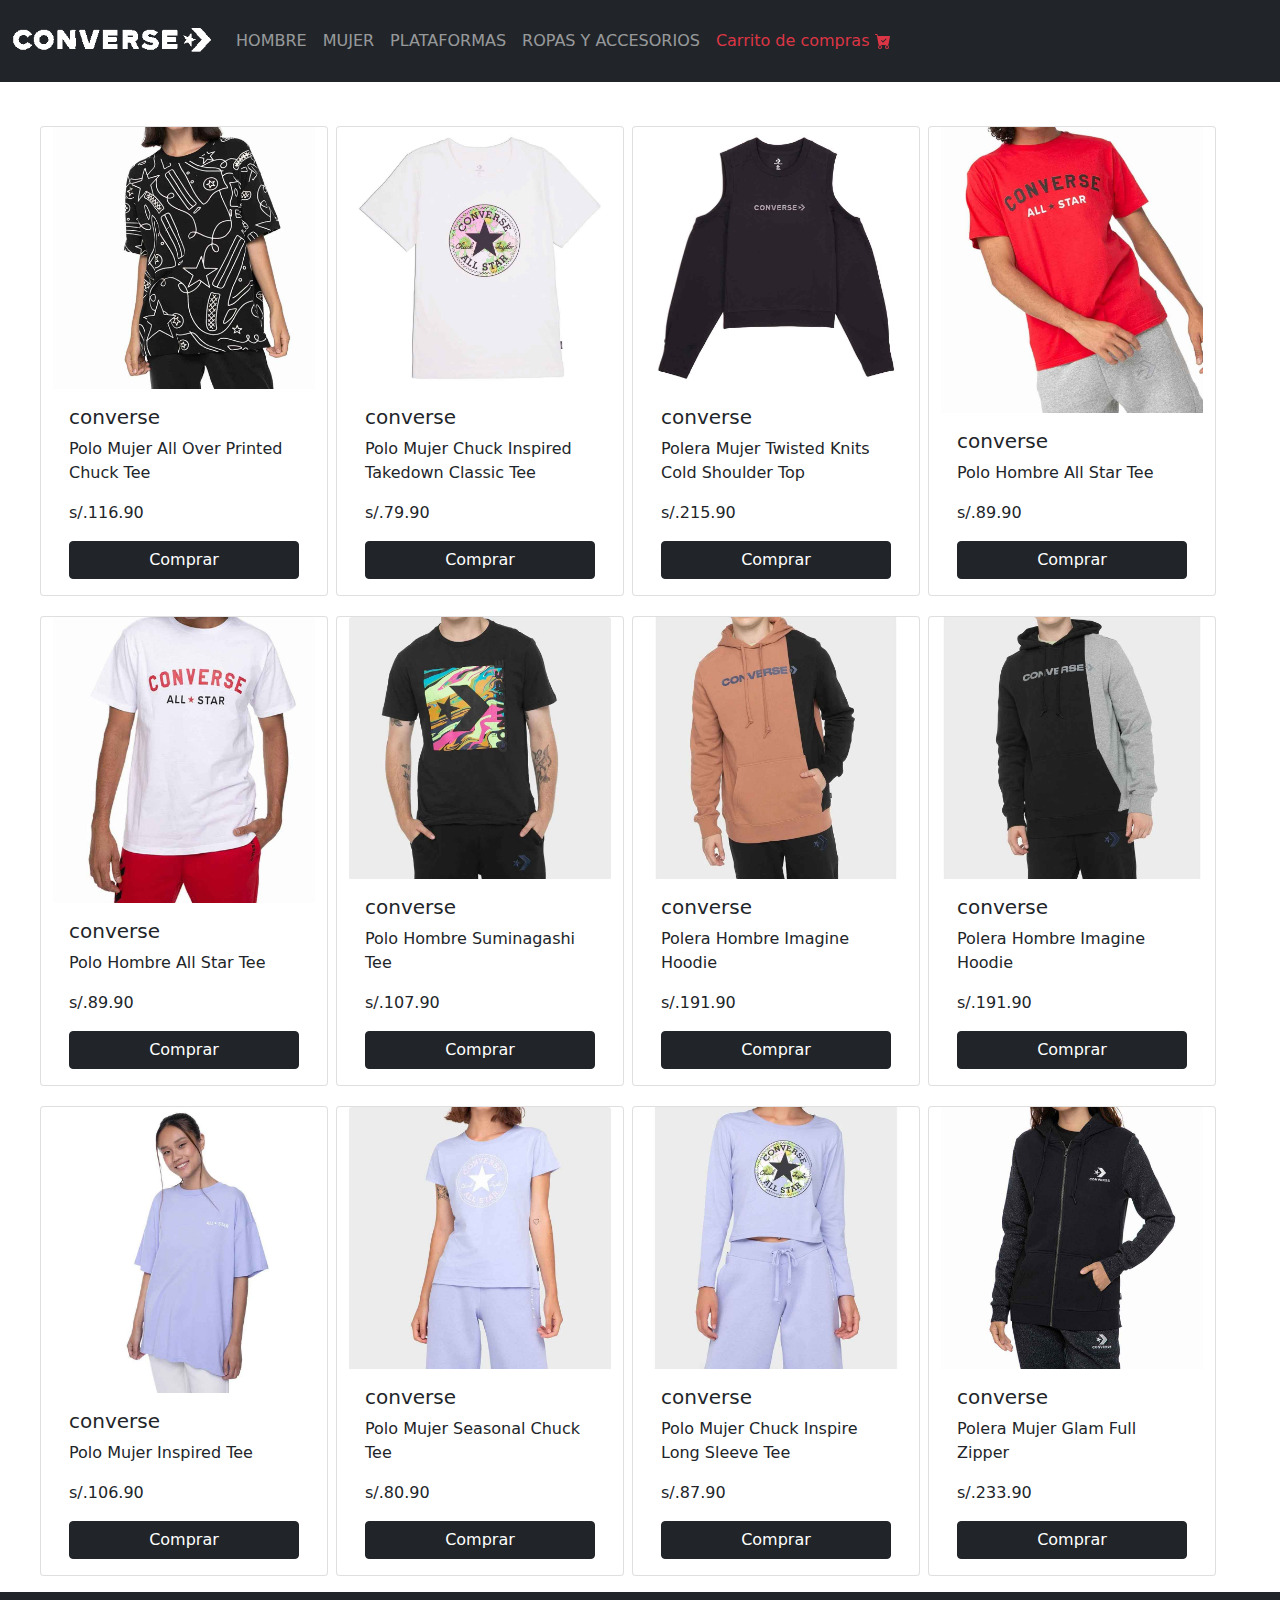
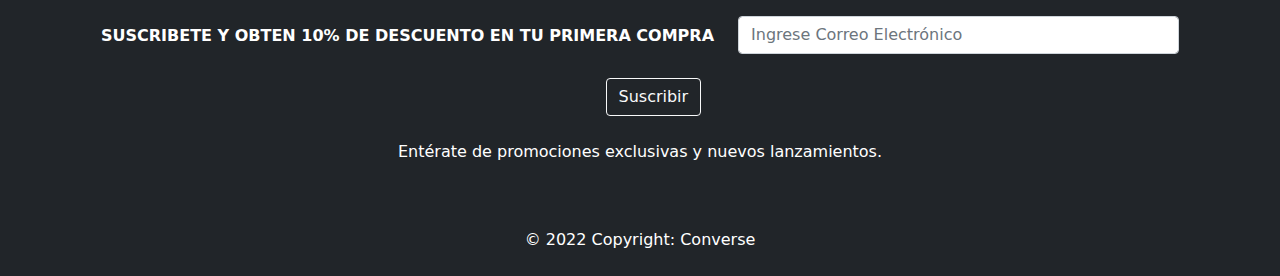
<file: ropaaccesorio.html>
<!DOCTYPE html>
<html lang="en">
<head>
    <meta charset="UTF-8">
    <meta http-equiv="X-UA-Compatible" content="IE=edge">
    <meta name="viewport" content="width=device-width, initial-scale=1.0">
    <title>Document</title>
    <!-- links -->
    <link rel="stylesheet" href="css/bootstrap.min.css">
    <link rel="stylesheet" href="css/main.css">
    <script src="js/correo.js"></script>
    <script src="js/datosropa.js"></script>
    <!-- fin links -->
</head>
<body>
    <nav class="navbar navbar-expand-sm navbar-dark bg-dark sticky-lg-top">
        <div class="container-fluid">
            <a href="index.html" class="navbar-brand">
                <img src="images/logo.png" alt="converse" width="200">
            </a>
            <button class="navbar-toggler" 
                    type="button"
                    data-bs-toggle="collapse"
                    data-bs-target="#navbarSupportedContent" 
                    aria-controls="navbarSupportedContent"
                    aria-expanded="false" 
                    aria-label="Toogle navigation">
                <span class="navbar-toggler-icon"></span>
            </button>
            <div class="collapse navbar-collapse" id="navbarSupportedContent">
                <ul class="navbar-nav ml-auto" >
                    <li class="navbar-item"><a href="zaphombre.html" class="nav-link" >HOMBRE</a></li>
                    <li class="navbar-item"><a href="zapmujer.html" class="nav-link" >MUJER</a></li>
                    <li class="navbar-item"><a href="plataformas.html" class="nav-link" >PLATAFORMAS</a></li>
                    <li class="navbar-item"><a href="ropaaccesorio.html" class="nav-link" >ROPAS Y ACCESORIOS</a></li>
                    <li class="navbar-item"><a href="#" onclick="listado()" class="nav-link text-danger btn-hover" >Carrito de compras <svg xmlns="http://www.w3.org/2000/svg" width="16" height="16" fill="currentColor" class="bi bi-cart-check-fill" viewBox="0 0 16 16">
                        <path d="M.5 1a.5.5 0 0 0 0 1h1.11l.401 1.607 1.498 7.985A.5.5 0 0 0 4 12h1a2 2 0 1 0 0 4 2 2 0 0 0 0-4h7a2 2 0 1 0 0 4 2 2 0 0 0 0-4h1a.5.5 0 0 0 .491-.408l1.5-8A.5.5 0 0 0 14.5 3H2.89l-.405-1.621A.5.5 0 0 0 2 1H.5zM6 14a1 1 0 1 1-2 0 1 1 0 0 1 2 0zm7 0a1 1 0 1 1-2 0 1 1 0 0 1 2 0zm-1.646-7.646-3 3a.5.5 0 0 1-.708 0l-1.5-1.5a.5.5 0 1 1 .708-.708L8 8.293l2.646-2.647a.5.5 0 0 1 .708.708z"/>
                    </svg></a></li>
                </ul>
            </div>
        </div>
    </nav>
    <!-- cards -->
    
    <div id="items">
        <div class="container-fluid align-items-center px-5">
            <div class="row">
                <h3 class="text-center pb-3 pt-3 h1"></h3>
            </div>
            <div class="row" id="data-output">
                
            </div>
        </div>
    </div>
    <!-- Footer -->
    <footer class="bg-dark text-center text-white">
        <!-- Grid container -->
        <div class="container p-4">
        
    
        <!-- Section: Form -->
        <section class="">
            <form action="">
            <!--Grid row-->
                <div class="row d-flex justify-content-center">
                    <!--Grid column-->
                    <div class="col-auto">
                    <p class="pt-2">
                        <strong>SUSCRIBETE Y OBTEN 10% DE DESCUENTO EN TU PRIMERA COMPRA</strong>
                    </p>
                    </div>
                    <!--Grid column-->
        
                    <!--Grid column-->
                    <div class="col-md-5 col-12">
                    <!-- Email input -->
                    <div class="form-outline form-white mb-4">
                        <input type="email" id="txtEmail" placeholder="Ingrese Correo Electrónico" class="form-control" required />
                    </div>
                    </div>
                    <!--Grid column-->
                    <div class="col-md-1">
                        <!-- Submit button -->
                        <button type="submit" class="btn btn-outline-light mb-4" id="btnEmail" onclick="suscribir()">
                            Suscribir
                        </button>
                </div>
                <!--Grid column-->
                
                <!--Grid column-->
            </div>
            <!--Grid row-->
            </form>
        </section>
        <!-- Section: Form -->
    
        <!-- Section: Text -->
        <section class="mb-2">
            <p>
                Entérate de promociones exclusivas y nuevos lanzamientos.
            </p>
        </section>
        </div>
        <!-- Grid container -->
    
        <!-- Copyright -->
        <div class="text-center p-3 bg-dark">
        <a class="text-white nav-link" href="index.html">© 2022 Copyright: Converse</a>
        </div>
        <!-- Copyright -->
    </footer>
    <script src="js/js1.js"></script>
    <script src="js/correo.js"></script>
    <script src="js/datosropa.js"></script>
    <script src="js/popper.min.js"></script>
    <script src="js/bootstrap.min.js"></script>
</body>
</html>
</file>
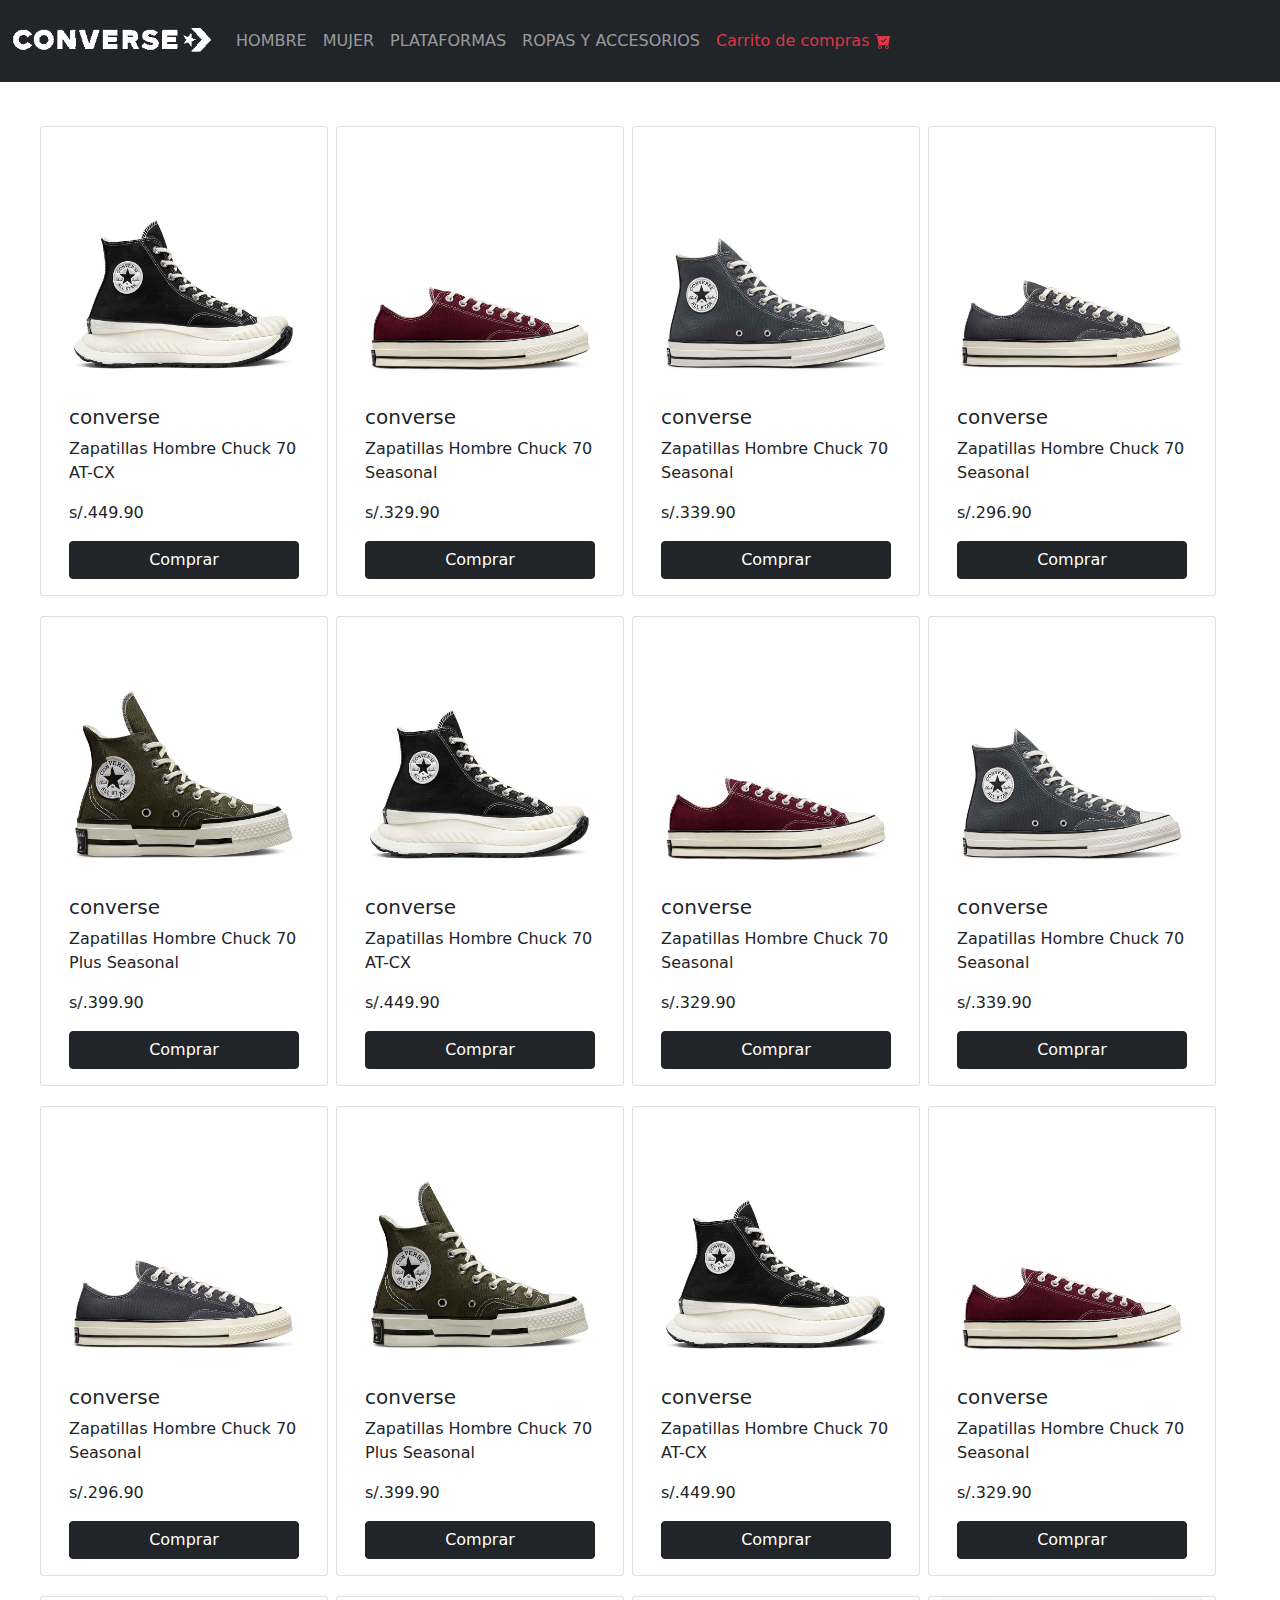
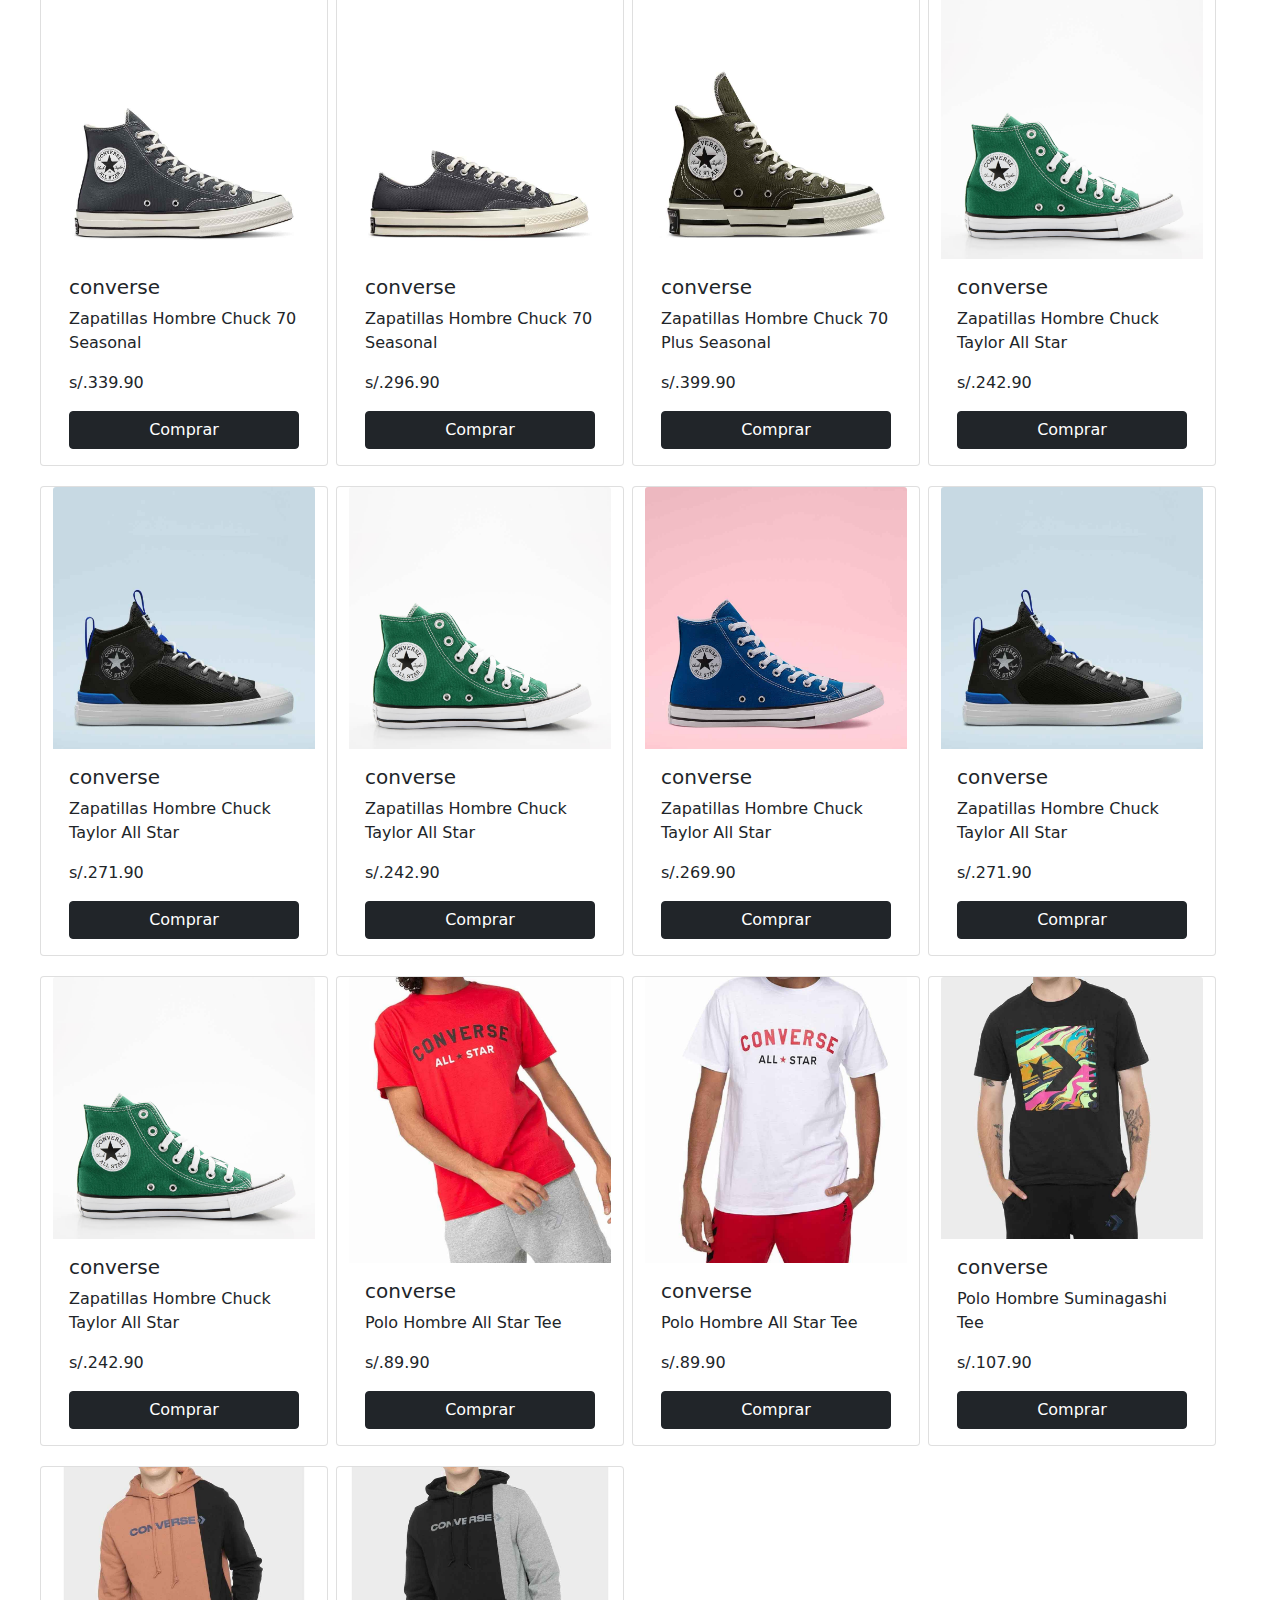
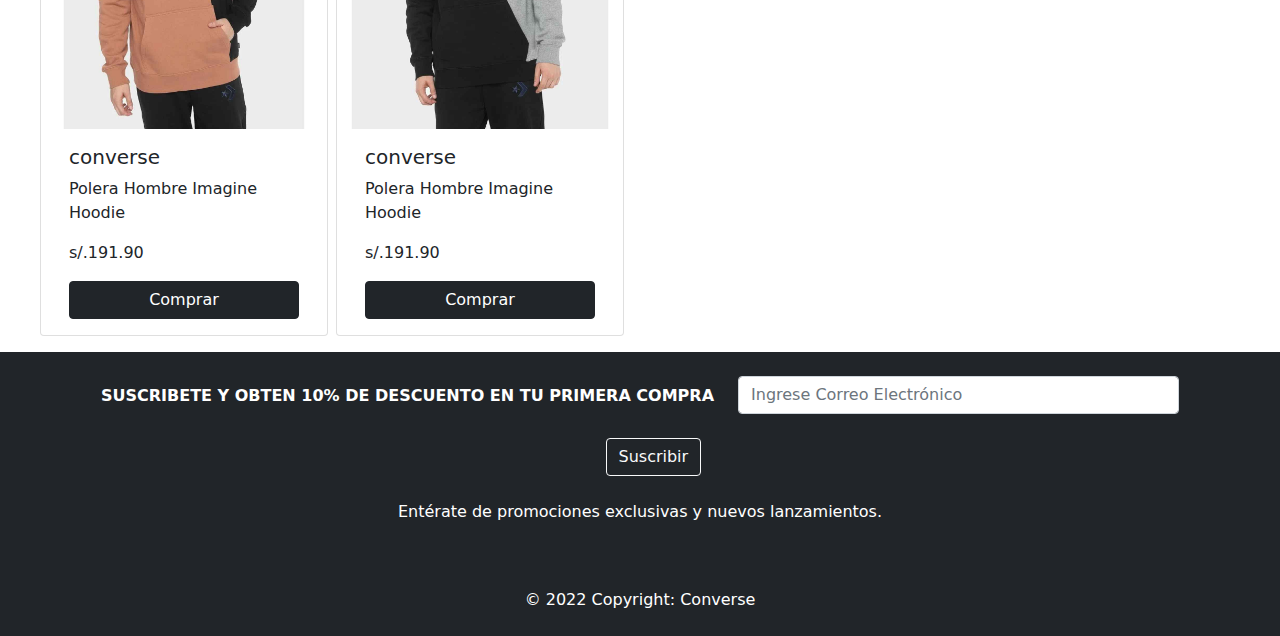
<file: zaphombre.html>
<!DOCTYPE html>
<html lang="en">
<head>
    <meta charset="UTF-8">
    <meta http-equiv="X-UA-Compatible" content="IE=edge">
    <meta name="viewport" content="width=device-width, initial-scale=1.0">
    <title>Document</title>
    <!-- links -->
    <link rel="stylesheet" href="css/bootstrap.min.css">
    <link rel="stylesheet" href="css/main.css">
    <script src="js/correo.js"></script>
    <script src="js/datosman.js"></script>
    <!-- fin links -->
</head>
<body>
    <nav class="navbar navbar-expand-sm navbar-dark bg-dark sticky-lg-top">
        <div class="container-fluid">
            <a href="index.html" class="navbar-brand">
                <img src="images/logo.png" alt="converse" width="200">
            </a>
            <button class="navbar-toggler" 
                    type="button"
                    data-bs-toggle="collapse"
                    data-bs-target="#navbarSupportedContent" 
                    aria-controls="navbarSupportedContent"
                    aria-expanded="false" 
                    aria-label="Toogle navigation">
                <span class="navbar-toggler-icon"></span>
            </button>
            <div class="collapse navbar-collapse" id="navbarSupportedContent">
                <ul class="navbar-nav ml-auto" >
                    <li class="navbar-item"><a href="zaphombre.html" class="nav-link" >HOMBRE</a></li>
                    <li class="navbar-item"><a href="zapmujer.html" class="nav-link" >MUJER</a></li>
                    <li class="navbar-item"><a href="plataformas.html" class="nav-link" >PLATAFORMAS</a></li>
                    <li class="navbar-item"><a href="ropaaccesorio.html" class="nav-link" >ROPAS Y ACCESORIOS</a></li>
                    <li class="navbar-item"><a href="#" onclick="listado()" class="nav-link text-danger btn-hover" >Carrito de compras <svg xmlns="http://www.w3.org/2000/svg" width="16" height="16" fill="currentColor" class="bi bi-cart-check-fill" viewBox="0 0 16 16">
                        <path d="M.5 1a.5.5 0 0 0 0 1h1.11l.401 1.607 1.498 7.985A.5.5 0 0 0 4 12h1a2 2 0 1 0 0 4 2 2 0 0 0 0-4h7a2 2 0 1 0 0 4 2 2 0 0 0 0-4h1a.5.5 0 0 0 .491-.408l1.5-8A.5.5 0 0 0 14.5 3H2.89l-.405-1.621A.5.5 0 0 0 2 1H.5zM6 14a1 1 0 1 1-2 0 1 1 0 0 1 2 0zm7 0a1 1 0 1 1-2 0 1 1 0 0 1 2 0zm-1.646-7.646-3 3a.5.5 0 0 1-.708 0l-1.5-1.5a.5.5 0 1 1 .708-.708L8 8.293l2.646-2.647a.5.5 0 0 1 .708.708z"/>
                    </svg></a></li>
                </ul>
            </div>
        </div>
    </nav>
    <!-- cards -->
    
    <div id="items">
        <div class="container-fluid align-items-center px-5">
            <div class="row">
                <h3 class="text-center pb-3 pt-3 h1"></h3>
            </div>
            <div class="row" id="data-output">
                
            </div>
        </div>
    </div>
    <!-- Footer -->
    <footer class="bg-dark text-center text-white">
        <!-- Grid container -->
        <div class="container p-4">
        
    
        <!-- Section: Form -->
        <section class="">
            <form action="">
            <!--Grid row-->
                <div class="row d-flex justify-content-center">
                    <!--Grid column-->
                    <div class="col-auto">
                    <p class="pt-2">
                        <strong>SUSCRIBETE Y OBTEN 10% DE DESCUENTO EN TU PRIMERA COMPRA</strong>
                    </p>
                    </div>
                    <!--Grid column-->
        
                    <!--Grid column-->
                    <div class="col-md-5 col-12">
                    <!-- Email input -->
                    <div class="form-outline form-white mb-4">
                        <input type="email" id="txtEmail" placeholder="Ingrese Correo Electrónico" class="form-control" required />
                    </div>
                    </div>
                    <!--Grid column-->
                    <div class="col-md-1">
                        <!-- Submit button -->
                        <button type="submit" class="btn btn-outline-light mb-4" id="btnEmail" onclick="suscribir()">
                            Suscribir
                        </button>
                </div>
                <!--Grid column-->
                
                <!--Grid column-->
            </div>
            <!--Grid row-->
            </form>
        </section>
        <!-- Section: Form -->
    
        <!-- Section: Text -->
        <section class="mb-2">
            <p>
                Entérate de promociones exclusivas y nuevos lanzamientos.
            </p>
        </section>
        </div>
        <!-- Grid container -->
    
        <!-- Copyright -->
        <div class="text-center p-3 bg-dark">
        <a class="text-white nav-link" href="index.html">© 2022 Copyright: Converse</a>
        </div>
        <!-- Copyright -->
    </footer>
    <script src="js/js1.js"></script>
    <script src="js/correo.js"></script>
    <script src="js/datosman.js"></script>
    <script src="js/popper.min.js"></script>
    <script src="js/bootstrap.min.js"></script>
</body>
</html>
</file>
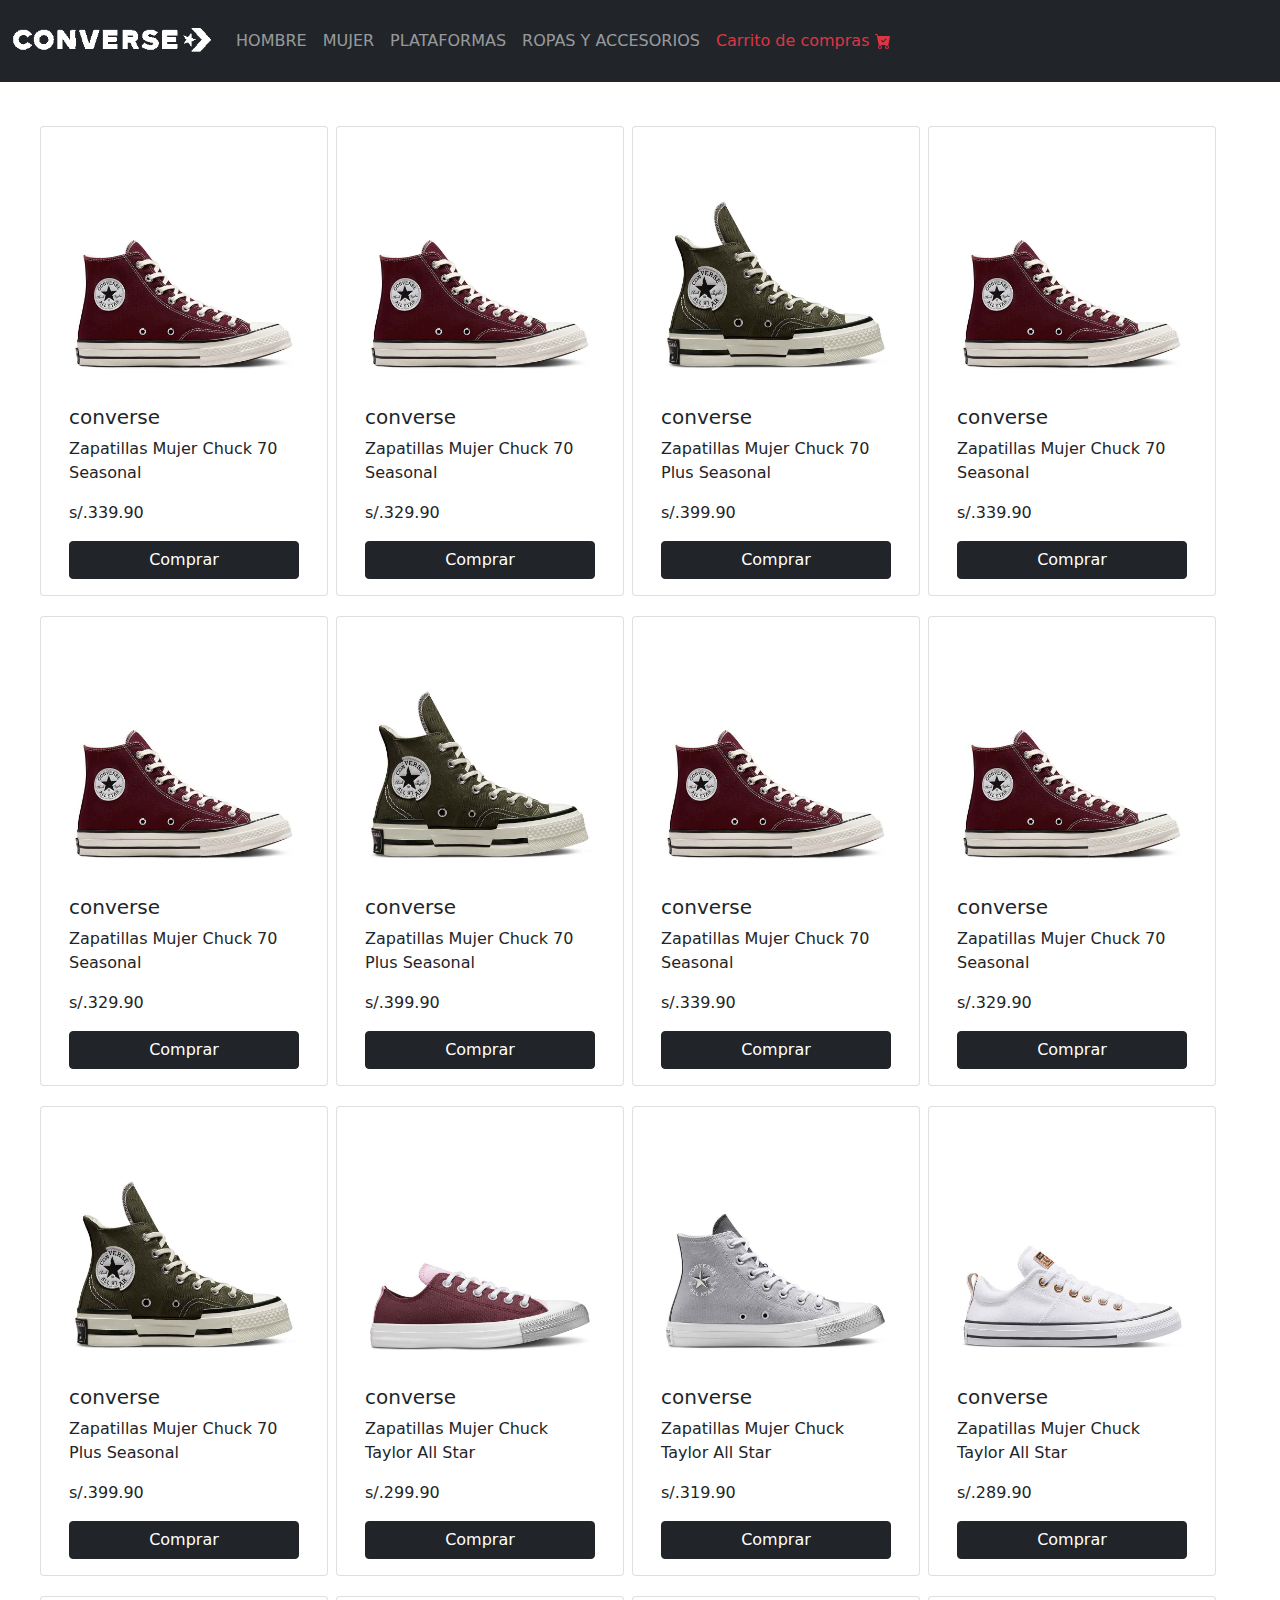
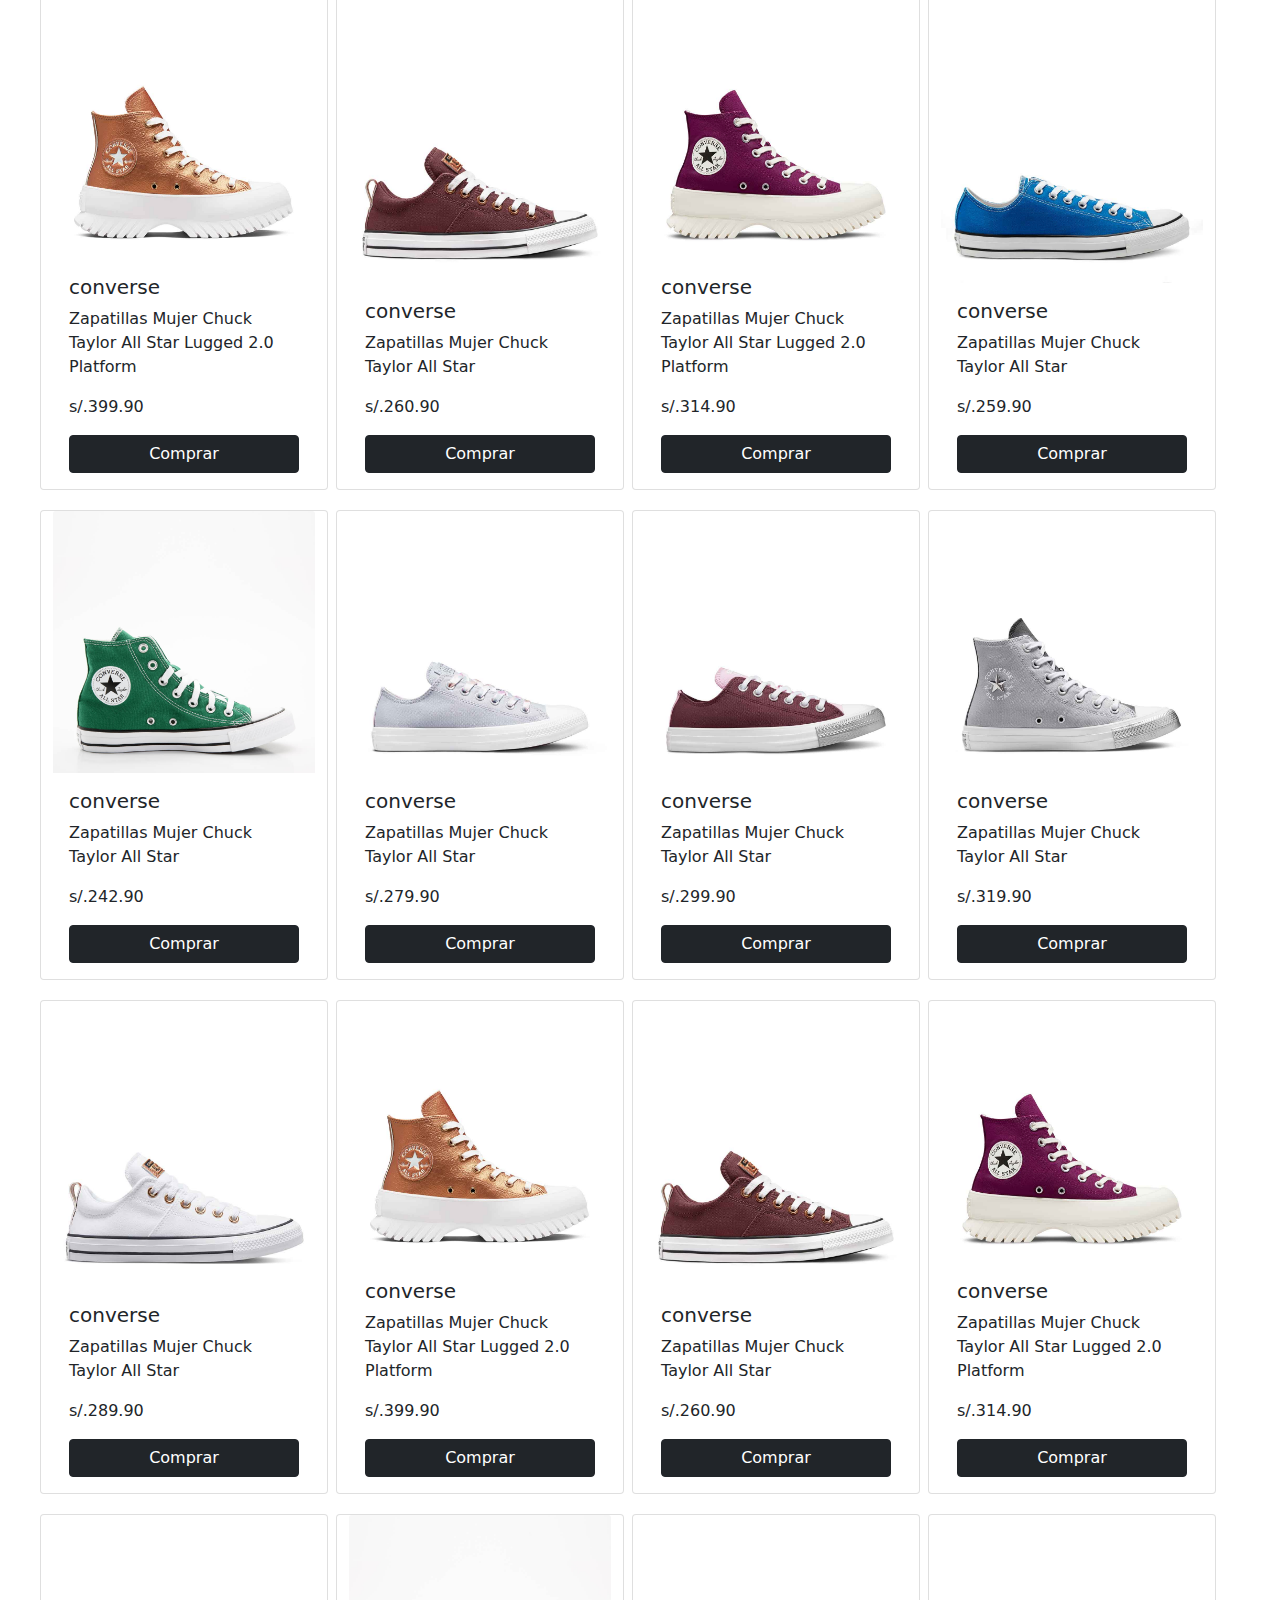
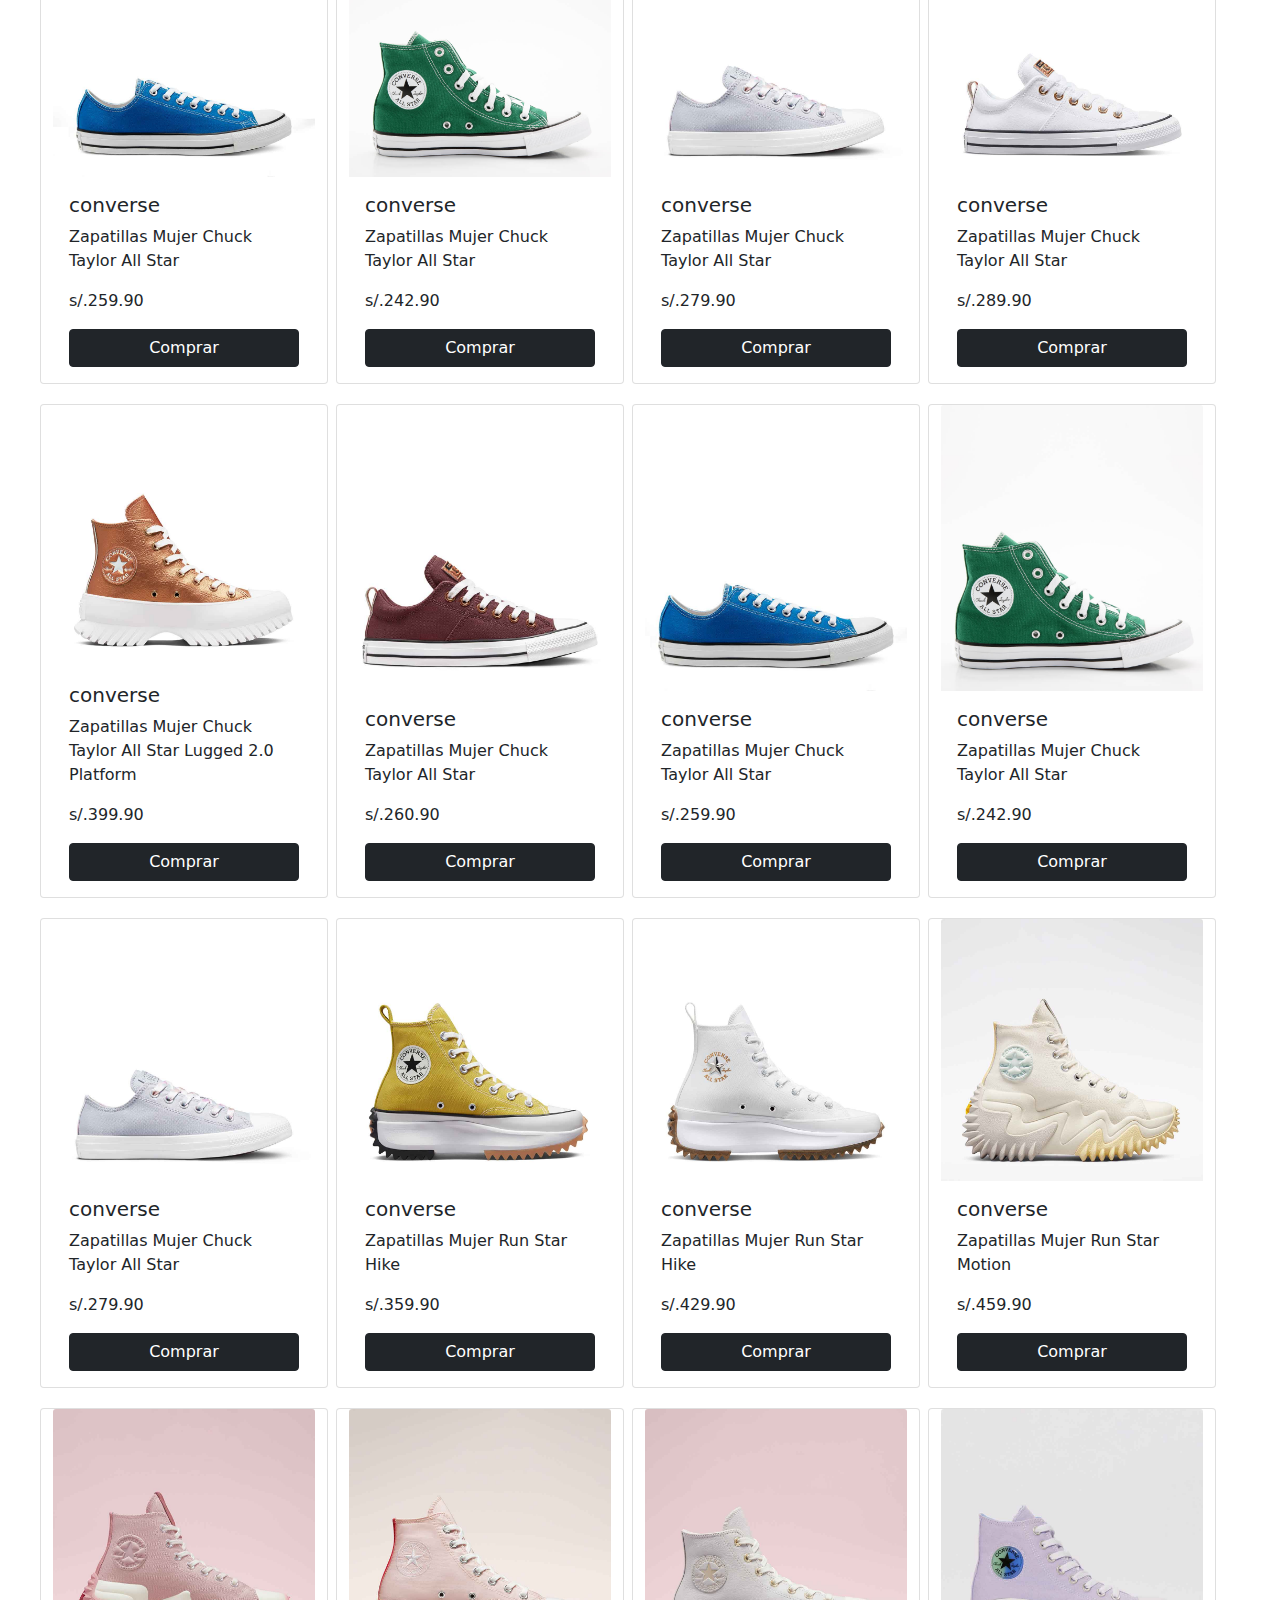
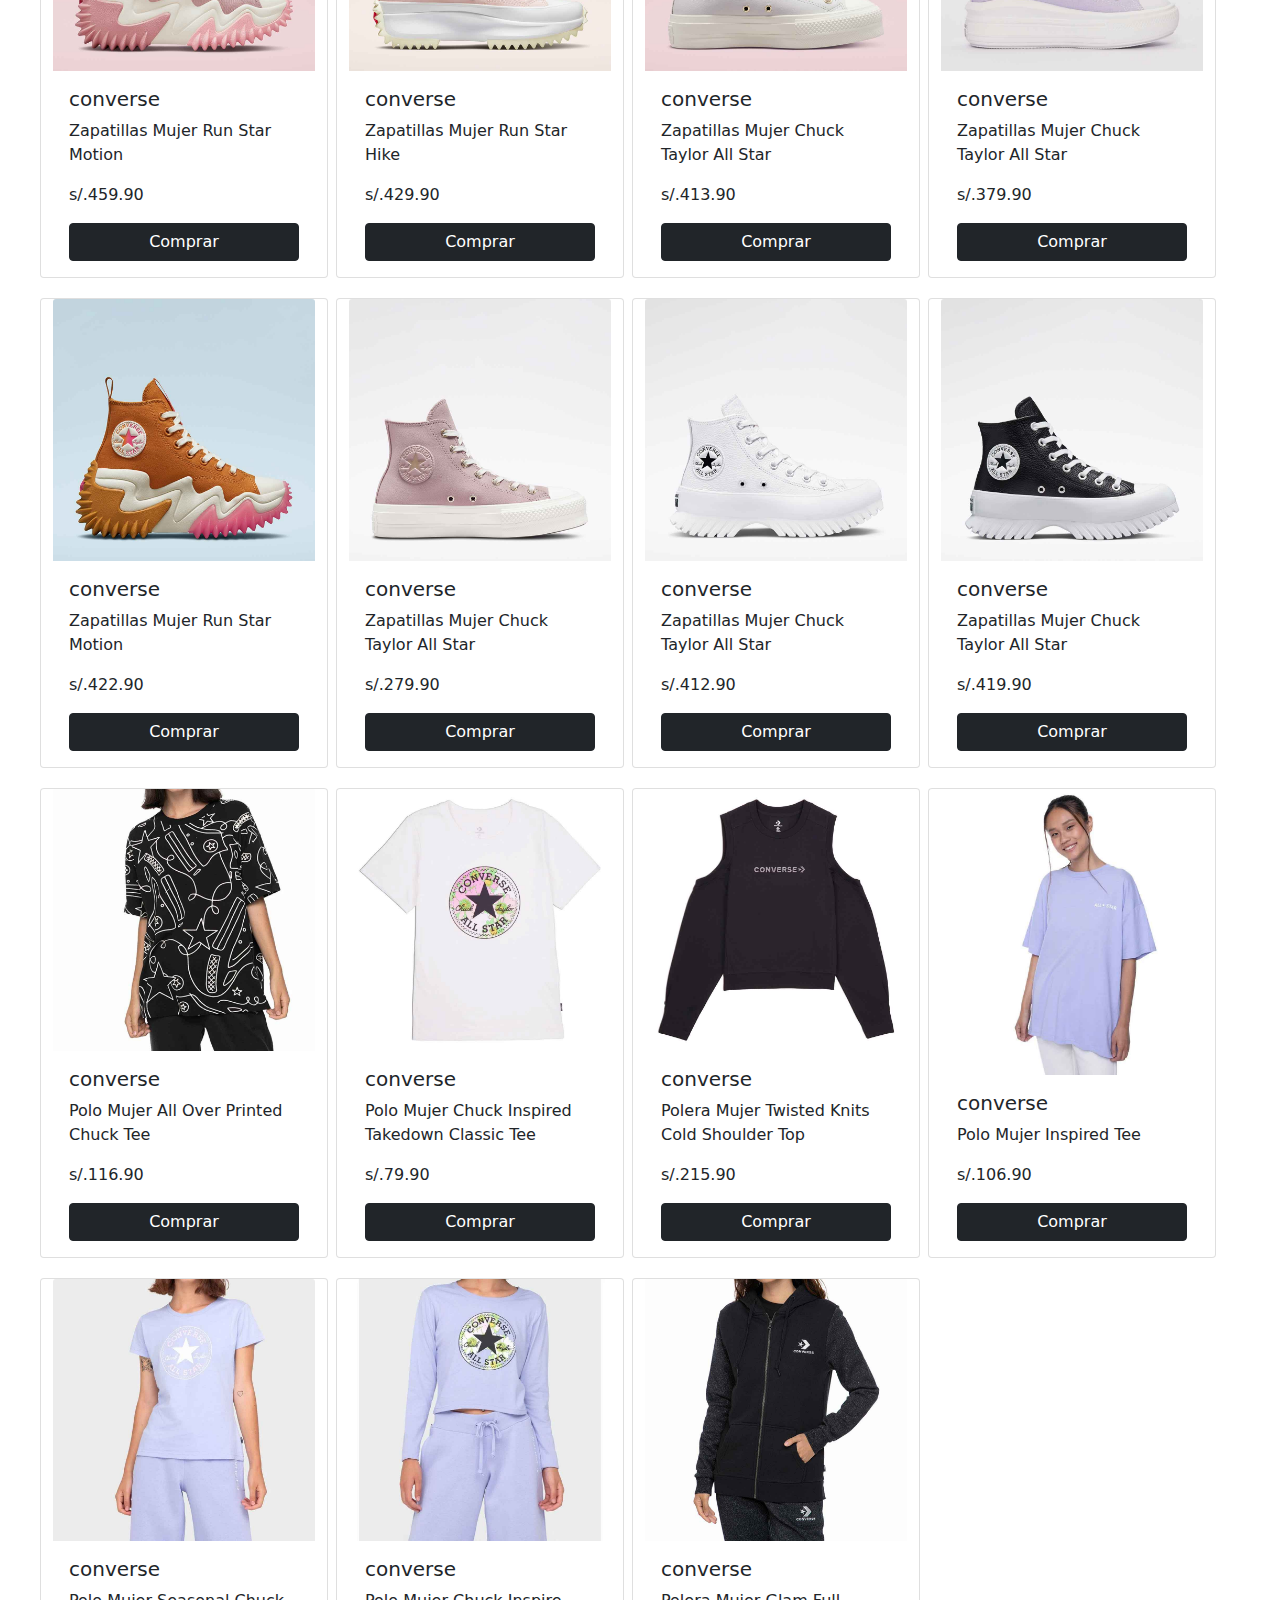
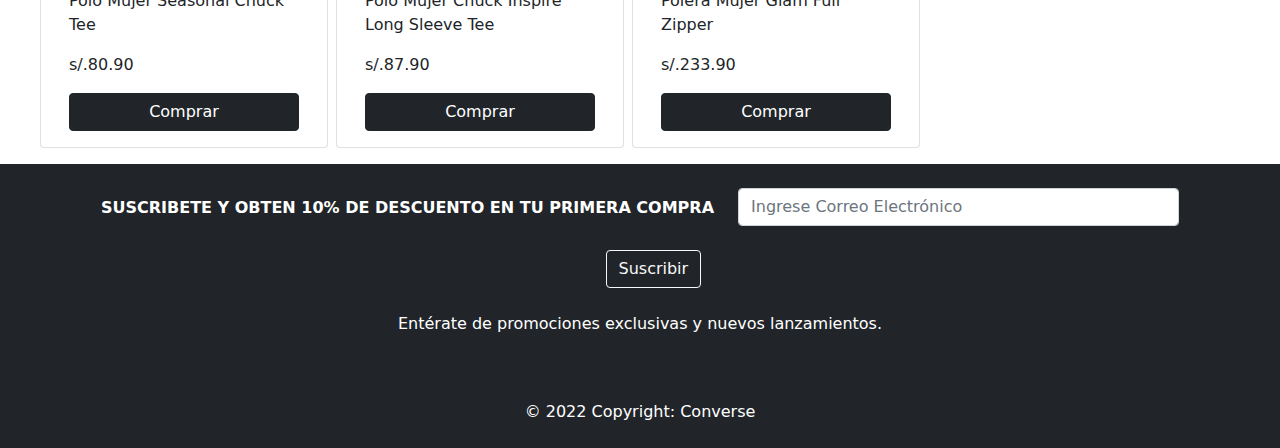
<file: zapmujer.html>
<!DOCTYPE html>
<html lang="en">
<head>
    <meta charset="UTF-8">
    <meta http-equiv="X-UA-Compatible" content="IE=edge">
    <meta name="viewport" content="width=device-width, initial-scale=1.0">
    <title>Document</title>
    <!-- links -->
    <link rel="stylesheet" href="css/bootstrap.min.css">
    <link rel="stylesheet" href="css/main.css">
    <script src="js/correo.js"></script>
    <script src="js/datoswoman.js"></script>
    <!-- fin links -->
</head>
<body>
    <nav class="navbar navbar-expand-sm navbar-dark bg-dark sticky-lg-top">
        <div class="container-fluid">
            <a href="index.html" class="navbar-brand">
                <img src="images/logo.png" alt="converse" width="200">
            </a>
            <button class="navbar-toggler" 
                    type="button"
                    data-bs-toggle="collapse"
                    data-bs-target="#navbarSupportedContent" 
                    aria-controls="navbarSupportedContent"
                    aria-expanded="false" 
                    aria-label="Toogle navigation">
                <span class="navbar-toggler-icon"></span>
            </button>
            <div class="collapse navbar-collapse" id="navbarSupportedContent">
                <ul class="navbar-nav ml-auto" >
                    <li class="navbar-item"><a href="zaphombre.html" class="nav-link" >HOMBRE</a></li>
                    <li class="navbar-item"><a href="zapmujer.html" class="nav-link" >MUJER</a></li>
                    <li class="navbar-item"><a href="plataformas.html" class="nav-link" >PLATAFORMAS</a></li>
                    <li class="navbar-item"><a href="ropaaccesorio.html" class="nav-link" >ROPAS Y ACCESORIOS</a></li>
                    <li class="navbar-item"><a href="#" onclick="listado()" class="nav-link text-danger btn-hover" >Carrito de compras <svg xmlns="http://www.w3.org/2000/svg" width="16" height="16" fill="currentColor" class="bi bi-cart-check-fill" viewBox="0 0 16 16">
                        <path d="M.5 1a.5.5 0 0 0 0 1h1.11l.401 1.607 1.498 7.985A.5.5 0 0 0 4 12h1a2 2 0 1 0 0 4 2 2 0 0 0 0-4h7a2 2 0 1 0 0 4 2 2 0 0 0 0-4h1a.5.5 0 0 0 .491-.408l1.5-8A.5.5 0 0 0 14.5 3H2.89l-.405-1.621A.5.5 0 0 0 2 1H.5zM6 14a1 1 0 1 1-2 0 1 1 0 0 1 2 0zm7 0a1 1 0 1 1-2 0 1 1 0 0 1 2 0zm-1.646-7.646-3 3a.5.5 0 0 1-.708 0l-1.5-1.5a.5.5 0 1 1 .708-.708L8 8.293l2.646-2.647a.5.5 0 0 1 .708.708z"/>
                    </svg></a></li>
                </ul>
            </div>
        </div>
    </nav>
    <!-- cards -->
    
    <div id="items">
        <div class="container-fluid align-items-center px-5">
            <div class="row">
                <h3 class="text-center pb-3 pt-3 h1"></h3>
            </div>
            <div class="row" id="data-output">
                
            </div>
        </div>
    </div>
    <!-- Footer -->
    <footer class="bg-dark text-center text-white">
        <!-- Grid container -->
        <div class="container p-4">
        
    
        <!-- Section: Form -->
        <section class="">
            <form action="">
            <!--Grid row-->
                <div class="row d-flex justify-content-center">
                    <!--Grid column-->
                    <div class="col-auto">
                    <p class="pt-2">
                        <strong>SUSCRIBETE Y OBTEN 10% DE DESCUENTO EN TU PRIMERA COMPRA</strong>
                    </p>
                    </div>
                    <!--Grid column-->
        
                    <!--Grid column-->
                    <div class="col-md-5 col-12">
                    <!-- Email input -->
                    <div class="form-outline form-white mb-4">
                        <input type="email" id="txtEmail" placeholder="Ingrese Correo Electrónico" class="form-control" required />
                    </div>
                    </div>
                    <!--Grid column-->
                    <div class="col-md-1">
                        <!-- Submit button -->
                        <button type="submit" class="btn btn-outline-light mb-4" id="btnEmail" onclick="suscribir()">
                            Suscribir
                        </button>
                </div>
                <!--Grid column-->
                
                <!--Grid column-->
            </div>
            <!--Grid row-->
            </form>
        </section>
        <!-- Section: Form -->
    
        <!-- Section: Text -->
        <section class="mb-2">
            <p>
                Entérate de promociones exclusivas y nuevos lanzamientos.
            </p>
        </section>
        </div>
        <!-- Grid container -->
    
        <!-- Copyright -->
        <div class="text-center p-3 bg-dark">
        <a class="text-white nav-link" href="index.html">© 2022 Copyright: Converse</a>
        </div>
        <!-- Copyright -->
    </footer>
    <script src="js/js1.js"></script>
    <script src="js/correo.js"></script>
    <script src="js/datoswoman.js"></script>
    <script src="js/popper.min.js"></script>
    <script src="js/bootstrap.min.js"></script>
</body>
</html>
</file>
<file: css/main.css>
#container-top-ventas{
    background-color: rgb(109, 109, 109);
    background-image: repeating-linear-gradient(45deg,transparent, transparent 25px, rgba(221, 218, 218, 0.5)25px, rgba(201, 193, 193, 0.5)40px);
}

#container-top-ventas::after{
    content: "";
    background-color: transparent;
    display: block;
    height: 20px;
    width: 50%;
    margin: 0 auto;
    position: relative;
    left: auto;
    margin-top: -40px;
}

#top-ventas{
    background-color: rgb(46, 46, 46);
    position: relative;
    margin-top: -20px;
    z-index: 10;
    box-shadow: 0 0 10px rgba(0,0,0,0.5);
}
#top-ventas img{
    position: relative;
    margin-top: -30px;
}
.text-shadow{
    text-shadow: 0 3px 3px rgba(0,0,0,0.6);
}
#separador-top-ventas{
    width: 100%;
    overflow: hidden;
    position: relative; 
    z-index: 2;
}
#separador-top-ventas .content{
    width: 150%;
    height: 150px;
    margin-left: -25%;
    border-bottom-left-radius: 50%;
    border-bottom-right-radius: 50%;
    
}
.text-align-top{
    margin-top: -50px;
    text-align: center;
}
#imagen{
    overflow: hidden;
}   
#img-zoom{
    width: 100%;
    height: 100%;
    transition: 0.5s;
    object-fit: cover;
}
#img-zoom:hover{
    -webkit-transform: scale(1.2);
    transform: scale(1.2);
    z-index: 1;
}

.btn-hover:hover{
    color: white;
    animation: move 1s infinite linear;
}


@keyframes move{
    
    0%{
        -webkit-transform: scale(1);
        transform: scale(1);
        -webkit-transform: rotate(0);
        transform: rotate(0);
    }
    25%{
        -webkit-transform: scale(1.5);
        transform: scale(1.5);
        -webkit-transform: rotate(10deg);
        transform: rotate(10deg);
    }
    50%{
        -webkit-transform: scale(1.8);
        transform: scale(1.8);
        -webkit-transform: rotate(0);
        transform: rotate(0);
    }
    70%{
        -webkit-transform: scale(1.9);
        transform: scale(1.9);
        -webkit-transform: rotate(-0.03turn);
        transform: rotate(-0.03turn);
    }
    100%{
        -webkit-transform: scale(1.9);
        transform: scale(1.9);
        -webkit-transform: rotate(0);
        transform: rotate(0);
    }
}
</file>
